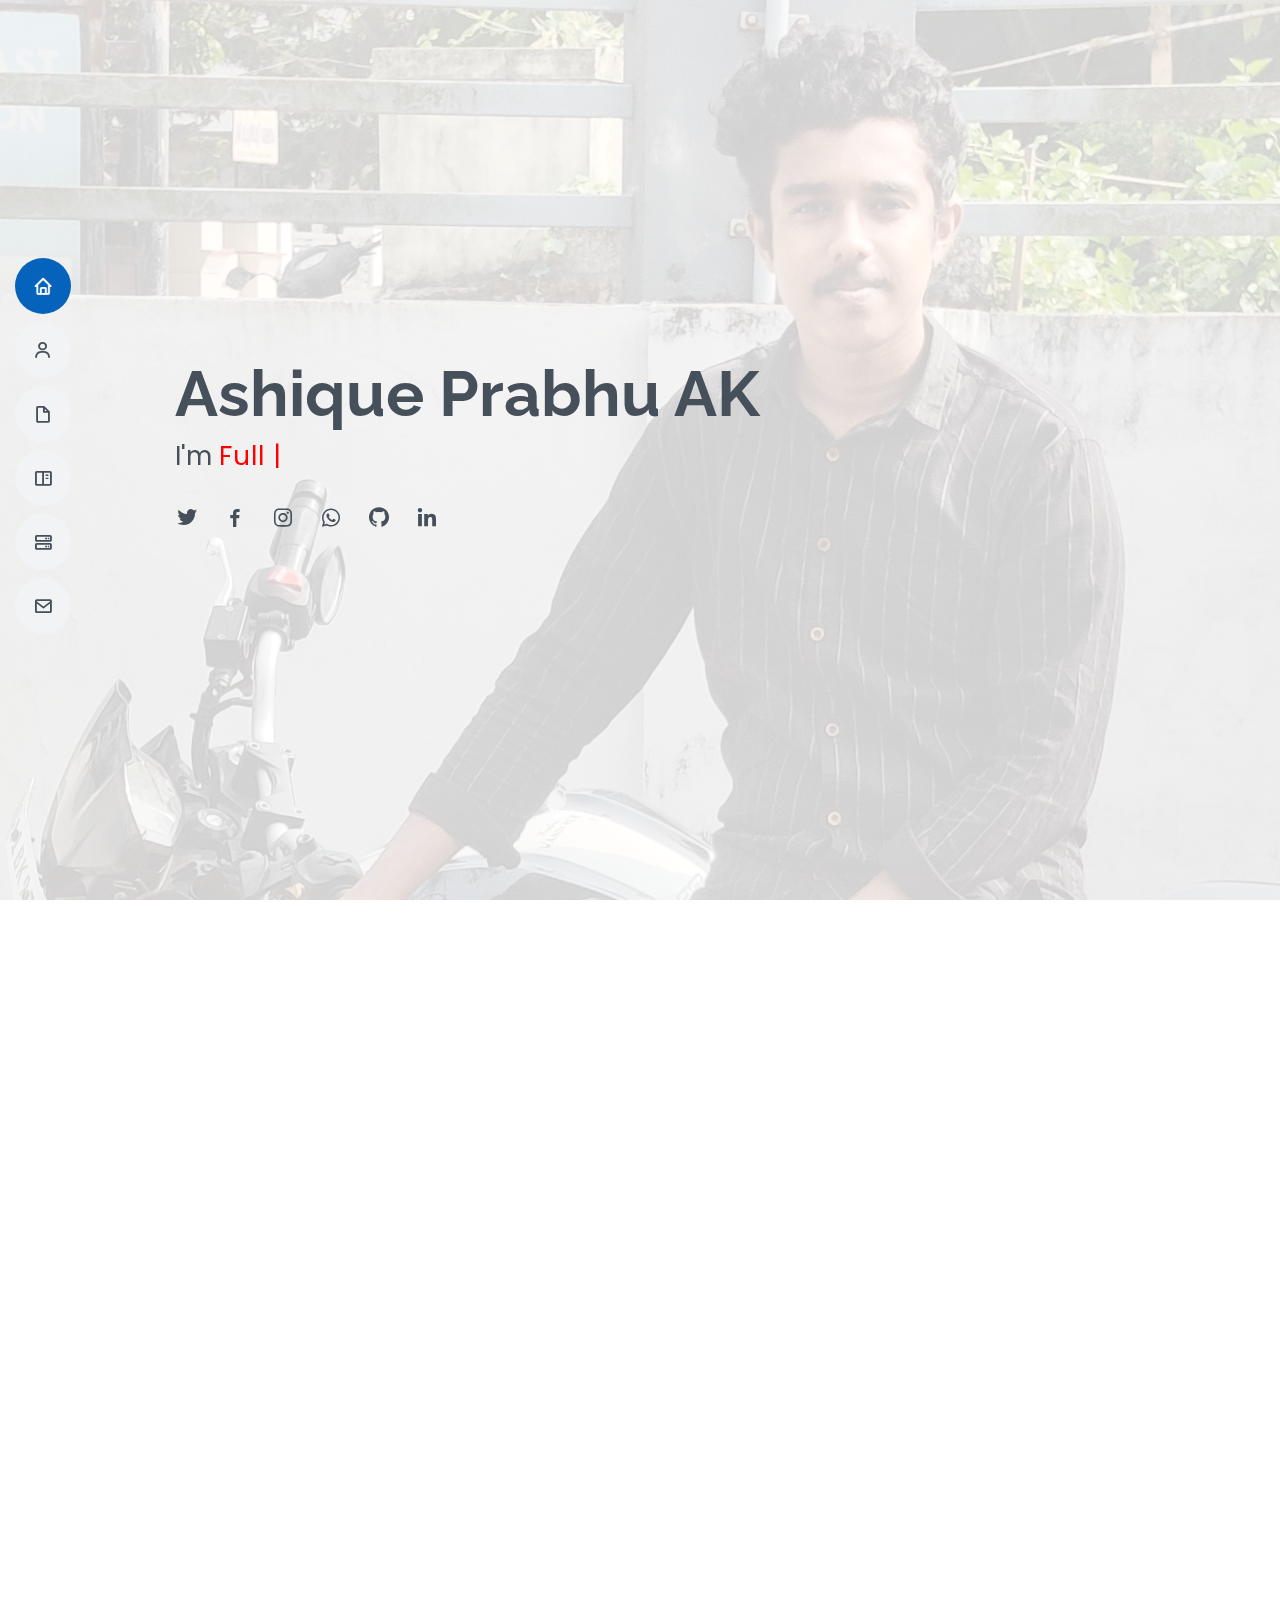
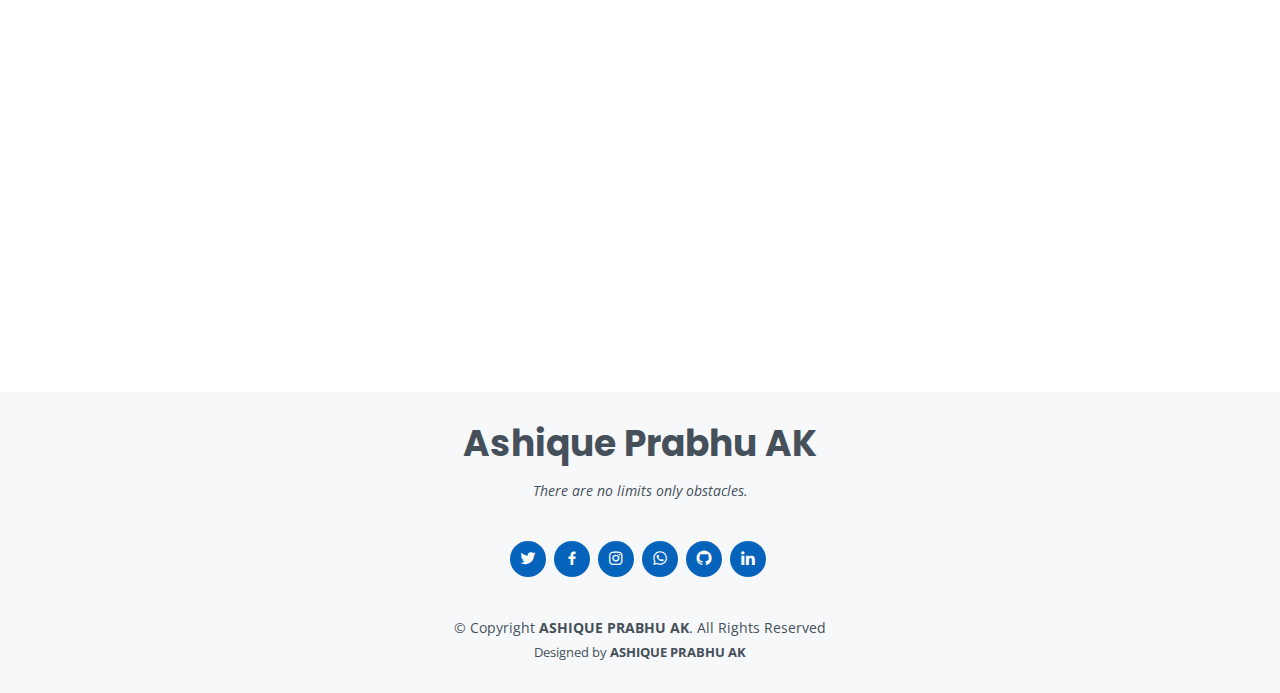
<file: index.html>
<!DOCTYPE html>
<html lang="en">

<head>
    <meta charset="utf-8">
    <meta content="width=device-width, initial-scale=1.0" name="viewport">

    <title>Ashique Prabhu Ak</title>
    <meta content="" name="description">
    <meta content="" name="keywords">

    <!-- Favicons -->
    <link href="assets/img/favicon.png" rel="icon">


    <!-- Google Fonts -->
    <link href="https://fonts.googleapis.com/css?family=Open+Sans:300,300i,400,400i,600,600i,700,700i|Raleway:300,300i,400,400i,500,500i,600,600i,700,700i|Poppins:300,300i,400,400i,500,500i,600,600i,700,700i" rel="stylesheet">

    <!-- Vendor CSS Files -->
    <link href="assets/vendor/bootstrap/css/bootstrap.min.css" rel="stylesheet">
    <link href="assets/vendor/icofont/icofont.min.css" rel="stylesheet">
    <link href="assets/vendor/boxicons/css/boxicons.min.css" rel="stylesheet">
    <link href="assets/vendor/venobox/venobox.css" rel="stylesheet">
    <link href="assets/vendor/owl.carousel/assets/owl.carousel.min.css" rel="stylesheet">
    <link href="assets/vendor/aos/aos.css" rel="stylesheet">

    <!-- Template Main CSS File -->
    <link href="assets/css/style.css" rel="stylesheet">

    <!-- =======================================================
  * Template Name: MyResume - v2.2.1
  * Template URL: https://bootstrapmade.com/free-html-bootstrap-template-my-resume/
  * Author: BootstrapMade.com
  * License: https://bootstrapmade.com/license/
  ======================================================== -->
</head>

<body>

    <!-- ======= Mobile nav toggle button ======= -->
    <button type="button" class="mobile-nav-toggle d-xl-none"><i class="icofont-navigation-menu"></i></button>

    <!-- ======= Header ======= -->
    <header id="header" class="d-flex flex-column justify-content-center">

        <nav class="nav-menu">
            <ul>
                <li class="active"><a href="#hero"><i class="bx bx-home"></i> <span>Home</span></a></li>
                <li><a href="#about"><i class="bx bx-user"></i> <span>About</span></a></li>
                <li><a href="#resume"><i class="bx bx-file-blank"></i> <span>Resume</span></a></li>
                <li><a href="#portfolio"><i class="bx bx-book-content"></i> <span>Photographs</span></a></li>
                <li><a href="#services"><i class="bx bx-server"></i> <span>Key Skills</span></a></li>
                <li><a href="#contact"><i class="bx bx-envelope"></i> <span>Contact</span></a></li>
            </ul>
        </nav>
        <!-- .nav-menu -->

    </header>
    <!-- End Header -->

    <!-- ======= Hero Section ======= -->
    <section id="hero" class="d-flex flex-column justify-content-center">
        <div class="container" data-aos="zoom-in" data-aos-delay="100">
            <h1>Ashique Prabhu AK</h1>
            <p>I'm <span class="typed" data-typed-items="Full Stack Developer, Web Designer , Gamer, Photographer"></span></p>
            <div class="social-links">
                <a href="https://twitter.com/ashiq_____" class="twitter"><i class="bx bxl-twitter"></i></a>
                <a href="https://www.facebook.com/ashique.prabhu" class="facebook"><i class="bx bxl-facebook"></i></a>
                <a href="https://www.instagram.com/mr_aashiq___/" class="instagram"><i class="bx bxl-instagram"></i></a>
                <a href="https://wa.me/+918078735133" class="whatsapp"><i class="bx bxl-whatsapp"></i></a>
                <a href="https://github.com/Ashique-prabhu" class="github"><i class="bx bxl-github"></i></a>
                <a href="https://in.linkedin.com/in/ashique-prabhu-a-k-2a4a0a156" class="linkedin"><i class="bx bxl-linkedin"></i></a>
            </div>
        </div>
    </section>
    <!-- End Hero -->

    <main id="main">

        <!-- ======= About Section ======= -->
        <section id="about" class="about">
            <div class="container" data-aos="fade-up">

                <div class="section-title">
                    <h2>ABOUT</h2>
                    <p>Hi I am a B E Computer Science and Engineering Student ,Currently on my Final year .I am technically skilled and focused, i am looking for a job where i can express my excellence.</p>
                </div>

                <div class="row">
                    <div class="col-lg-4">
                        <img src="assets/img/dp.jpeg" class="img-fluid" alt="">
                    </div>
                    <div class="col-lg-8 pt-4 pt-lg-0 content">
                        <h3>Web Designer &amp; Full Stack Web Developer.</h3>
                        <p class="font-italic">
                            Iam skillful in participating in the design and creation of scalable software. Writing clean, functional code on the front- and back-end. Testing and fixing bugs or other coding issues.
                        </p>
                        <div class="row">
                            <div class="col-lg-6">
                                <ul>
                                    <li><i class="icofont-rounded-right"></i> <strong>Date of Birth:</strong> 26 August 1999</li>
                                    <li><i class="icofont-rounded-right"></i> <strong>Degree:</strong> Bachelor of Engineering</li>
                                    <li><i class="icofont-rounded-right"></i> <strong>Phone:</strong> +91 8078735133</li>
                                    <li><i class="icofont-rounded-right"></i> <strong>City:</strong> Calicut , Kerala</li>
                                </ul>
                            </div>
                            <div class="col-lg-6">
                                <ul>
                                    <li><i class="icofont-rounded-right"></i> <strong>Age:</strong> 21</li>
                                    <li><i class="icofont-rounded-right"></i> <strong>Branch:</strong> CSE</li>
                                    <li><i class="icofont-rounded-right"></i> <strong>Email:</strong> ashiqueprabhu@gmail.com</li>
                                    <li><i class="icofont-rounded-right"></i> <strong>Freelance:</strong> Available</li>
                                </ul>
                            </div>
                        </div>
                        <p>
                            Innovative optimized solution seeker. Excited to be at the deployment phase of my new career as a web developer. I am ambitious, adventurous, assiduous, animated and an alliteration advocate.
                        </p>
                    </div>
                </div>

            </div>
        </section>
        <!-- End About Section -->

        <!-- ======= Facts Section ======= -->
        <section id="facts" class="facts">
            <div class="container" data-aos="fade-up">

                <div class="section-title">
                    <h2>EXPERIENCE</h2>
                    <p>As a fresher these are my vast experiences in the IT field.</p>
                </div>

                <div class="row">

                    <div class="col-lg-3 col-md-6">
                        <div class="count-box">
                            <i class="icofont-simple-smile"></i>
                            <span data-toggle="counter-up">8</span>
                            <p>Languages Known</p>
                        </div>
                    </div>

                    <div class="col-lg-3 col-md-6 mt-5 mt-md-0">
                        <div class="count-box">
                            <i class="icofont-document-folder"></i>
                            <span data-toggle="counter-up">1</span>
                            <p>Projects</p>
                        </div>
                    </div>

                    <div class="col-lg-3 col-md-6 mt-5 mt-lg-0">
                        <div class="count-box">
                            <i class="icofont-live-support"></i>
                            <span data-toggle="counter-up">2</span>
                            <p>Internships</p>
                        </div>
                    </div>

                    <div class="col-lg-3 col-md-6 mt-5 mt-lg-0">
                        <div class="count-box">
                            <i class="icofont-users-alt-5"></i>
                            <span data-toggle="counter-up">5</span>
                            <p>Courses Completed</p>
                        </div>
                    </div>

                </div>

            </div>
        </section>
        <!-- End Facts Section -->

        <!-- ======= Skills Section ======= -->
        <section id="skills" class="skills section-bg">
            <div class="container" data-aos="fade-up">

                <div class="section-title">
                    <h2>Skills</h2>
                    <p>Good knowledge in web development with strong front end skills in HTML, JavaScript, bootstrap, jquery, CSS and also knowledge in MS office.</p>
                    <p>Good communication and time management skills with the ability to deliver good quality work in good time.</p>
                    <p>Quick learner and ability to work in a highly collaborative and open communicative environment.</p>
                </div>
                <div class="row skills-content">

                    <div class="col-lg-6">

                        <div class="progress">
                            <span class="skill">HTML <i class="val">100%</i></span>
                            <div class="progress-bar-wrap">
                                <div class="progress-bar" role="progressbar" aria-valuenow="100" aria-valuemin="0" aria-valuemax="100"></div>
                            </div>
                        </div>

                        <div class="progress">
                            <span class="skill">CSS <i class="val">90%</i></span>
                            <div class="progress-bar-wrap">
                                <div class="progress-bar" role="progressbar" aria-valuenow="90" aria-valuemin="0" aria-valuemax="100"></div>
                            </div>
                        </div>


                        <div class="progress">
                            <span class="skill">JavaScript <i class="val">75%</i></span>
                            <div class="progress-bar-wrap">
                                <div class="progress-bar" role="progressbar" aria-valuenow="75" aria-valuemin="0" aria-valuemax="100"></div>
                            </div>
                        </div>

                        <div class="progress">
                            <span class="skill">SQL<i class="val">60%</i></span>
                            <div class="progress-bar-wrap">
                                <div class="progress-bar" role="progressbar" aria-valuenow="75" aria-valuemin="0" aria-valuemax="100"></div>
                            </div>
                        </div>

                    </div>

                    <div class="col-lg-6">

                        <div class="progress">
                            <span class="skill">Python Bootstrap <i class="val">80%</i></span>
                            <div class="progress-bar-wrap">
                                <div class="progress-bar" role="progressbar" aria-valuenow="80" aria-valuemin="0" aria-valuemax="100"></div>
                            </div>
                        </div>

                        <div class="progress">
                            <span class="skill">C++ <i class="val">90%</i></span>
                            <div class="progress-bar-wrap">
                                <div class="progress-bar" role="progressbar" aria-valuenow="90" aria-valuemin="0" aria-valuemax="100"></div>
                            </div>
                        </div>

                        <div class="progress">
                            <span class="skill">Java <i class="val">55%</i></span>
                            <div class="progress-bar-wrap">
                                <div class="progress-bar" role="progressbar" aria-valuenow="55" aria-valuemin="0" aria-valuemax="100"></div>
                            </div>
                        </div>

                        <div class="progress">
                            <span class="skill">C <i class="val">70%</i></span>
                            <div class="progress-bar-wrap">
                                <div class="progress-bar" role="progressbar" aria-valuenow="70" aria-valuemin="0" aria-valuemax="100"></div>
                            </div>
                        </div>

                    </div>

                </div>

            </div>
        </section>
        <!-- End Skills Section -->

        <!-- ======= Resume Section ======= -->
        <section id="resume" class="resume">
            <div class="container" data-aos="fade-up">

                <div class="section-title">
                    <h2>Resume</h2>
                    <p>Graduate of computer Science and Engineering with knowledge across the full stack of software development. I have built a project by myself and i'm looking for a role where i can grow and learn from my working environment.</p>
                </div>

                <div class="row">
                    <div class="col-lg-6">
                        <h3 class="resume-title">Sumary</h3>
                        <div class="resume-item pb-0">
                            <h4>Ashique Prabhu AK</h4>
                            <p><em>Innovative and deadline-driven Full stack developer with good knowledge in designing and developing user-centered digital/print marketing material from initial concept to final, polished deliverable.</em></p>
                            <ul>
                                <li>Calicut, Kerala, India</li>
                                <li>(+91) 8078735133</li>
                                <li>ashiqueprabhu@gmail.com</li>
                            </ul>
                        </div>

                        <h3 class="resume-title">Under Graduate</h3>
                        <div class="resume-item">
                            <h4>BE Computer science and Engineering </h4>
                            <h5>2017 - 2021</h5>
                            <p><em>RVS college of engineering and technology, coimbatore  </em></p>
                            <ul>
                                <li>CGPA : 7.5</li>
                            </ul>
                        </div>

                    </div>
                    <div class="col-lg-6">
                        <h3 class="resume-title">School education</h3>
                        <div class="resume-item">
                            <h4>Higher secondary school</h4>
                            <h5>2015 - 2017</h5><br><br>
                            <p><em>Rahmania HSS, Calicut, Kerala </em></p><br>
                            <ul>
                                <li>Core subject : Computer Science</li>
                                <li>Marks secured : 90% </li>
                            </ul>
                        </div>
                        <div class="resume-item">
                            <h4>High school</h4>
                            <h5>2015</h5>
                            <p><em>Govt: Ganapath boys HS, Calicut, Kerala</em></p>
                            <ul>
                                <li>SSLC</li>
                                <li>Marks secured : 100%</li>
                            </ul>
                        </div>
                    </div>
                </div>

            </div>
        </section>
        <!-- End Resume Section -->

        <!-- ======= Portfolio Section ======= -->
        <section id="portfolio" class="portfolio section-bg">
            <div class="container" data-aos="fade-up">

                <div class="section-title">
                    <h2>Photographs</h2>
                    <p>Photography is a way of feeling, of touching, of loving. What you have caught on film is captured forever... It remembers little things, long after you have forgotten everything. These are some photographs i captured.</p>
                </div>

                <div class="row">
                    <div class="col-lg-12 d-flex justify-content-center" data-aos="fade-up" data-aos-delay="100">
                        <ul id="portfolio-flters">
                            <li data-filter="*" class="filter-active">All</li>
                            <li data-filter=".filter-app">Goa</li>
                            <li data-filter=".filter-card">Himachal</li>
                            <li data-filter=".filter-web">Karnataka</li>
                        </ul>
                    </div>
                </div>

                <div class="row portfolio-container" data-aos="fade-up" data-aos-delay="200">

                    <div class="col-lg-4 col-md-6 portfolio-item filter-app">
                        <div class="portfolio-wrap">
                            <img src="assets/img/portfolio/portfolio-1.jpg" class="img-fluid" alt="">
                            <div class="portfolio-info">
                                <h4>Goa 1</h4>
                                <p>Goa</p>
                                <div class="portfolio-links">
                                    <a href="assets/img/portfolio/portfolio-1.jpg" data-gall="portfolioGallery" class="venobox" title="Baga Beach"><i class="bx bx-plus"></i></a>
                                    <a href="baga-beach.html" data-gall="portfolioDetailsGallery" data-vbtype="iframe" class="venobox" title="Portfolio Details"><i class="bx bx-link"></i></a>
                                </div>
                            </div>
                        </div>
                    </div>

                    <div class="col-lg-4 col-md-6 portfolio-item filter-web">
                        <div class="portfolio-wrap">
                            <img src="assets/img/portfolio/portfolio-2.jpg" class="img-fluid" alt="">
                            <div class="portfolio-info">
                                <h4>Karnataka 1</h4>
                                <p>Karnataka</p>
                                <div class="portfolio-links">
                                    <a href="assets/img/portfolio/portfolio-2.jpg" data-gall="portfolioGallery" class="venobox" title="Nandi Hills"><i class="bx bx-plus"></i></a>
                                    <a href="nandi.html" data-gall="portfolioDetailsGallery" data-vbtype="iframe" class="venobox" title="Portfolio Details"><i class="bx bx-link"></i></a>
                                </div>
                            </div>
                        </div>
                    </div>

                    <div class="col-lg-4 col-md-6 portfolio-item filter-app">
                        <div class="portfolio-wrap">
                            <img src="assets/img/portfolio/portfolio-3.jpg" class="img-fluid" alt="">
                            <div class="portfolio-info">
                                <h4>Goa 2</h4>
                                <p>Goa</p>
                                <div class="portfolio-links">
                                    <a href="assets/img/portfolio/portfolio-3.jpg" data-gall="portfolioGallery" class="venobox" title="Calangute"><i class="bx bx-plus"></i></a>
                                    <a href="kalagunte.html" data-gall="portfolioDetailsGallery" data-vbtype="iframe" class="venobox" title="Portfolio Details"><i class="bx bx-link"></i></a>
                                </div>
                            </div>
                        </div>
                    </div>

                    <div class="col-lg-4 col-md-6 portfolio-item filter-card">
                        <div class="portfolio-wrap">
                            <img src="assets/img/portfolio/portfolio-4.jpg" class="img-fluid" alt="">
                            <div class="portfolio-info">
                                <h4>Himachal 2</h4>
                                <p>Himachal</p>
                                <div class="portfolio-links">
                                    <a href="assets/img/portfolio/portfolio-4.jpg" data-gall="portfolioGallery" class="venobox" title="Manali"><i class="bx bx-plus"></i></a>
                                    <a href="manali.html" data-gall="portfolioDetailsGallery" data-vbtype="iframe" class="venobox" title="Portfolio Details"><i class="bx bx-link"></i></a>
                                </div>
                            </div>
                        </div>
                    </div>

                    <div class="col-lg-4 col-md-6 portfolio-item filter-web">
                        <div class="portfolio-wrap">
                            <img src="assets/img/portfolio/portfolio-5.jpg" class="img-fluid" alt="">
                            <div class="portfolio-info">
                                <h4>Karnataka 2</h4>
                                <p>Karnataka</p>
                                <div class="portfolio-links">
                                    <a href="assets/img/portfolio/portfolio-5.jpg" data-gall="portfolioGallery" class="venobox" title="Lalbagh"><i class="bx bx-plus"></i></a>
                                    <a href="lalbagh.html" data-gall="portfolioDetailsGallery" data-vbtype="iframe" class="venobox" title="Portfolio Details"><i class="bx bx-link"></i></a>
                                </div>
                            </div>
                        </div>
                    </div>

                    <div class="col-lg-4 col-md-6 portfolio-item filter-app">
                        <div class="portfolio-wrap">
                            <img src="assets/img/portfolio/portfolio-6.jpg" class="img-fluid" alt="">
                            <div class="portfolio-info">
                                <h4>Goa 3</h4>
                                <p>Goa</p>
                                <div class="portfolio-links">
                                    <a href="assets/img/portfolio/portfolio-6.jpg" data-gall="portfolioGallery" class="venobox" title="Dudhsagar"><i class="bx bx-plus"></i></a>
                                    <a href="dudhsagar.html" data-gall="portfolioDetailsGallery" data-vbtype="iframe" class="venobox" title="Portfolio Details"><i class="bx bx-link"></i></a>
                                </div>
                            </div>
                        </div>
                    </div>

                    <div class="col-lg-4 col-md-6 portfolio-item filter-card">
                        <div class="portfolio-wrap">
                            <img src="assets/img/portfolio/portfolio-7.jpg" class="img-fluid" alt="">
                            <div class="portfolio-info">
                                <h4>Himachal 1</h4>
                                <p>Himachal</p>
                                <div class="portfolio-links">
                                    <a href="assets/img/portfolio/portfolio-7.jpg" data-gall="portfolioGallery" class="venobox" title="Dalhousie"><i class="bx bx-plus"></i></a>
                                    <a href="dalhousie.html" data-gall="portfolioDetailsGallery" data-vbtype="iframe" class="venobox" title="Portfolio Details"><i class="bx bx-link"></i></a>
                                </div>
                            </div>
                        </div>
                    </div>

                    <div class="col-lg-4 col-md-6 portfolio-item filter-card">
                        <div class="portfolio-wrap">
                            <img src="assets/img/portfolio/portfolio-8.jpg" class="img-fluid" alt="">
                            <div class="portfolio-info">
                                <h4>Himachal 3</h4>
                                <p>Himachal</p>
                                <div class="portfolio-links">
                                    <a href="assets/img/portfolio/portfolio-8.jpg" data-gall="portfolioGallery" class="venobox" title="Shimla"><i class="bx bx-plus"></i></a>
                                    <a href="shimla.html" data-gall="portfolioDetailsGallery" data-vbtype="iframe" class="venobox" title="Portfolio Details"><i class="bx bx-link"></i></a>
                                </div>
                            </div>
                        </div>
                    </div>

                    <div class="col-lg-4 col-md-6 portfolio-item filter-web">
                        <div class="portfolio-wrap">
                            <img src="assets/img/portfolio/portfolio-9.jpg" class="img-fluid" alt="">
                            <div class="portfolio-info">
                                <h4>Karnataka 3</h4>
                                <p>Karnataka</p>
                                <div class="portfolio-links">
                                    <a href="assets/img/portfolio/portfolio-9.jpg" data-gall="portfolioGallery" class="venobox" title="Cubbon Park"><i class="bx bx-plus"></i></a>
                                    <a href="cubbon.html" data-gall="portfolioDetailsGallery" data-vbtype="iframe" class="venobox" title="Portfolio Details"><i class="bx bx-link"></i></a>
                                </div>
                            </div>
                        </div>
                    </div>

                </div>

            </div>
        </section>
        <!-- End Portfolio Section -->

        <!-- ======= Services Section ======= -->
        <section id="services" class="services">
            <div class="container" data-aos="fade-up">

                <div class="section-title">
                    <h2>Key Skills</h2>
                    <p>Key skills are employability skills that you need for the world to work and they are pretty important for life as well.<br> Once you have got them, you can use them in different situations.<br> The following are my key skills.
                    </p>
                </div>

                <div class="row">

                    <div class="col-lg-4 col-md-6 d-flex align-items-stretch" data-aos="zoom-in" data-aos-delay="100">
                        <div class="icon-box iconbox-blue">
                            <div class="icon">
                                <svg width="100" height="100" viewBox="0 0 600 600" xmlns="http://www.w3.org/2000/svg">
                  <path stroke="none" stroke-width="0" fill="#f5f5f5" d="M300,521.0016835830174C376.1290562159157,517.8887921683347,466.0731472004068,529.7835943286574,510.70327084640275,468.03025145048787C554.3714126377745,407.6079735673963,508.03601936045806,328.9844924480964,491.2728898941984,256.3432110539036C474.5976632858925,184.082847569629,479.9380746630129,96.60480741107993,416.23090153303,58.64404602377083C348.86323505073057,18.502131276798302,261.93793281208167,40.57373210992963,193.5410806939664,78.93577620505333C130.42746243093433,114.334589627462,98.30271207620316,179.96522072025542,76.75703585869454,249.04625023123273C51.97151888228291,328.5150500222984,13.704378332031375,421.85034740162234,66.52175969318436,486.19268352777647C119.04800174914682,550.1803526380478,217.28368757567262,524.383925680826,300,521.0016835830174"></path>
                </svg>
                                <i class="bx bxl-dribbble"></i>
                            </div>
                            <h4><a href="">Mathematical Aptitude</a></h4>
                            <p>Ability to perform Mathematical tasks and to effectively solve given Mathematical problems</p>
                        </div>
                    </div>

                    <div class="col-lg-4 col-md-6 d-flex align-items-stretch mt-4 mt-md-0" data-aos="zoom-in" data-aos-delay="200">
                        <div class="icon-box iconbox-orange ">
                            <div class="icon">
                                <svg width="100" height="100" viewBox="0 0 600 600" xmlns="http://www.w3.org/2000/svg">
                  <path stroke="none" stroke-width="0" fill="#f5f5f5" d="M300,582.0697525312426C382.5290701553225,586.8405444964366,449.9789794690241,525.3245884688669,502.5850820975895,461.55621195738473C556.606425686781,396.0723002908107,615.8543463187945,314.28637112970534,586.6730223649479,234.56875336149918C558.9533121215079,158.8439757836574,454.9685369536778,164.00468322053177,381.49747125262974,130.76875717737553C312.15926192815925,99.40240125094834,248.97055460311594,18.661163978235184,179.8680185752513,50.54337015887873C110.5421016452524,82.52863877960104,119.82277516462835,180.83849132639028,109.12597500060166,256.43424936330496C100.08760227029461,320.3096726198365,92.17705696193138,384.0621239912766,124.79988738764834,439.7174275375508C164.83382741302287,508.01625554203684,220.96474134820875,577.5009287672846,300,582.0697525312426"></path>
                </svg>
                                <i class="bx bx-file"></i>
                            </div>
                            <h4><a href="">Problem Solving</a></h4>
                            <p>Problem solving skills enables us to exert control over our environment</p>
                        </div>
                    </div>

                    <div class="col-lg-4 col-md-6 d-flex align-items-stretch mt-4 mt-lg-0" data-aos="zoom-in" data-aos-delay="300">
                        <div class="icon-box iconbox-pink">
                            <div class="icon">
                                <svg width="100" height="100" viewBox="0 0 600 600" xmlns="http://www.w3.org/2000/svg">
                  <path stroke="none" stroke-width="0" fill="#f5f5f5" d="M300,541.5067337569781C382.14930387511276,545.0595476570109,479.8736841581634,548.3450877840088,526.4010558755058,480.5488172755941C571.5218469581645,414.80211281144784,517.5187510058486,332.0715597781072,496.52539010469104,255.14436215662573C477.37192572678356,184.95920475031193,473.57363656557914,105.61284051026155,413.0603344069578,65.22779650032875C343.27470386102294,18.654635553484475,251.2091493199835,5.337323636656869,175.0934190732945,40.62881213300186C97.87086631185822,76.43348514350839,51.98124368387456,156.15599469081315,36.44837278890362,239.84606092416172C21.716077023791087,319.22268207091537,43.775223500013084,401.1760424656574,96.891909868211,461.97329694683043C147.22146801428983,519.5804099606455,223.5754009179313,538.201503339737,300,541.5067337569781"></path>
                </svg>
                                <i class="bx bx-tachometer"></i>
                            </div>
                            <h4><a href="">Time Management</a></h4>
                            <p>Ability to use time productively and effectively</p>
                        </div>
                    </div>

                    <div class="col-lg-4 col-md-6 d-flex align-items-stretch mt-4" data-aos="zoom-in" data-aos-delay="100">
                        <div class="icon-box iconbox-yellow">
                            <div class="icon">
                                <svg width="100" height="100" viewBox="0 0 600 600" xmlns="http://www.w3.org/2000/svg">
                  <path stroke="none" stroke-width="0" fill="#f5f5f5" d="M300,503.46388370962813C374.79870501325706,506.71871716319447,464.8034551963731,527.1746412648533,510.4981551193396,467.86667711651364C555.9287308511215,408.9015244558933,512.6030010748507,327.5744911775523,490.211057578863,256.5855673507754C471.097692560561,195.9906835881958,447.69079081568157,138.11976852964426,395.19560036434837,102.3242989838813C329.3053358748298,57.3949838291264,248.02791733380457,8.279543830951368,175.87071277845988,42.242879143198664C103.41431057327972,76.34704239035025,93.79494320519305,170.9812938413882,81.28167332365135,250.07896920659033C70.17666984294237,320.27484674793965,64.84698225790005,396.69656628748305,111.28512138212992,450.4950937839243C156.20124167950087,502.5303643271138,231.32542653798444,500.4755392045468,300,503.46388370962813"></path>
                </svg>
                                <i class="bx bx-layer"></i>
                            </div>
                            <h4><a href="">Self Development</a></h4>
                            <p>Self-development skills to keep up to date with fast changing trends</p>
                        </div>
                    </div>

                    <div class="col-lg-4 col-md-6 d-flex align-items-stretch mt-4" data-aos="zoom-in" data-aos-delay="200">
                        <div class="icon-box iconbox-red">
                            <div class="icon">
                                <svg width="100" height="100" viewBox="0 0 600 600" xmlns="http://www.w3.org/2000/svg">
                  <path stroke="none" stroke-width="0" fill="#f5f5f5" d="M300,532.3542879108572C369.38199826031484,532.3153073249985,429.10787420159085,491.63046689027357,474.5244479745417,439.17860296908856C522.8885846962883,383.3225815378663,569.1668002868075,314.3205725914397,550.7432151929288,242.7694973846089C532.6665558377875,172.5657663291529,456.2379748765914,142.6223662098291,390.3689995646985,112.34683881706744C326.66090330228417,83.06452184765237,258.84405631176094,53.51806209861945,193.32584062364296,78.48882559362697C121.61183558270385,105.82097193414197,62.805066853699245,167.19869350419734,48.57481801355237,242.6138429142374C34.843463184063346,315.3850353017275,76.69343916112496,383.4422959591041,125.22947124332185,439.3748458443577C170.7312796277747,491.8107796887764,230.57421082200815,532.3932930995766,300,532.3542879108572"></path>
                </svg>
                                <i class="bx bx-slideshow"></i>
                            </div>
                            <h4><a href="">Team Work</a></h4>
                            <p>Thrives in a team environment and enjoys working closely with others</p>
                        </div>
                    </div>

                    <div class="col-lg-4 col-md-6 d-flex align-items-stretch mt-4" data-aos="zoom-in" data-aos-delay="300">
                        <div class="icon-box iconbox-teal">
                            <div class="icon">
                                <svg width="100" height="100" viewBox="0 0 600 600" xmlns="http://www.w3.org/2000/svg">
                  <path stroke="none" stroke-width="0" fill="#f5f5f5" d="M300,566.797414625762C385.7384707136149,576.1784315230908,478.7894351017131,552.8928747891023,531.9192734346935,484.94944893311C584.6109503024035,417.5663521118492,582.489472248146,322.67544863468447,553.9536738515405,242.03673114598146C529.1557734026468,171.96086150256528,465.24506316201064,127.66468636344209,395.9583748389544,100.7403814666027C334.2173773831606,76.7482773500951,269.4350130405921,84.62216499799875,207.1952322260088,107.2889140133804C132.92018162631612,134.33871894543012,41.79353780512637,160.00259165414826,22.644507872594943,236.69541883565114C3.319112789854554,314.0945973066697,72.72355303640163,379.243833228382,124.04198916343866,440.3218312028393C172.9286146004772,498.5055451809895,224.45579914871206,558.5317968840102,300,566.797414625762"></path>
                </svg>
                                <i class="bx bx-arch"></i>
                            </div>
                            <h4><a href="">Coding</a></h4>
                            <p>Ability to understand and execute code fastly </p>
                        </div>
                    </div>

                </div>

            </div>
        </section>
        <!-- End Services Section -->

        <!-- ======= Testimonials Section ======= -->
        <section id="testimonials" class="testimonials section-bg">
            <div class="container" data-aos="fade-up">

                <div class="section-title">
                    <h2>Testimonials</h2>
                </div>

                <div class="owl-carousel testimonials-carousel" data-aos="zoom-in" data-aos-delay="100">

                    <div class="testimonial-item">
                        <img src="assets/img/testimonials/testimonials-1.jpeg" class="testimonial-img" alt="">
                        <h3>Rikash Razik</h3>
                        <h4>Ceo &amp; Founder</h4>
                        <p>
                            <i class="bx bxs-quote-alt-left quote-icon-left"></i> It is not enough to do your best,you must know what to do and then do your best.
                            <i class="bx bxs-quote-alt-right quote-icon-right"></i>
                        </p>
                    </div>

                    <div class="testimonial-item">
                        <img src="assets/img/testimonials/testimonials-2.jpg" class="testimonial-img" alt="">
                        <h3>Sarang Koroth</h3>
                        <h4>Software Engineer</h4>
                        <p>
                            <i class="bx bxs-quote-alt-left quote-icon-left"></i>If you are working on something that you really care about, you don't have to be pushed.
                            <i class="bx bxs-quote-alt-right quote-icon-right"></i>
                        </p>
                    </div>

                    <div class="testimonial-item">
                        <img src="assets/img/testimonials/testimonials-3.jpg" class="testimonial-img" alt="">
                        <h3>Shine Vijayan</h3>
                        <h4>Full Stack Developer</h4>
                        <p>
                            <i class="bx bxs-quote-alt-left quote-icon-left"></i> Every one deserve a better place, but there's a change where you stand that's your better place.
                            <i class="bx bxs-quote-alt-right quote-icon-right"></i>
                        </p>
                    </div>

                    <div class="testimonial-item">
                        <img src="assets/img/testimonials/testimonials-4.jpg" class="testimonial-img" alt="">
                        <h3>Abhishek PC</h3>
                        <h4>Software Engineer - Developer</h4>
                        <p>
                            <i class="bx bxs-quote-alt-left quote-icon-left"></i> Be the smile, Not in someone else's life but yours.
                            <i class="bx bxs-quote-alt-right quote-icon-right"></i>
                        </p>
                    </div>



                </div>

            </div>
        </section>
        <!-- End Testimonials Section -->

        <!-- ======= Contact Section ======= -->
        <section id="contact" class="contact">
            <div class="container" data-aos="fade-up">

                <div class="section-title">
                    <h2>Contact</h2>
                </div>

                <div class="row mt-1">

                    <div class="col-lg-4">
                        <div class="info">
                            <div class="address">
                                <i class="icofont-google-map"></i>
                                <h4>Location:</h4>
                                <p>Mylampadi street, Calicut, Kerala</p>
                            </div>

                            <div class="email">
                                <i class="icofont-envelope"></i>
                                <h4>Email:</h4>
                                <p>ashiqueprabhu@gmail.com</p>
                            </div>

                            <div class="phone">
                                <i class="icofont-phone"></i>
                                <h4>Call:</h4>
                                <p>+91 8078735133</p>
                            </div>

                        </div>

                    </div>

                    <div class="col-lg-8 mt-5 mt-lg-0">

                        <form action="forms/contact.php" method="post" role="form" class="php-email-form">
                            <div class="form-row">
                                <div class="col-md-6 form-group">
                                    <input type="text" name="name" class="form-control" id="name" placeholder="Your Name" data-rule="minlen:4" data-msg="Please enter at least 4 chars" />
                                    <div class="validate"></div>
                                </div>
                                <div class="col-md-6 form-group">
                                    <input type="email" class="form-control" name="email" id="email" placeholder="Your Email" data-rule="email" data-msg="Please enter a valid email" />
                                    <div class="validate"></div>
                                </div>
                            </div>
                            <div class="form-group">
                                <input type="text" class="form-control" name="subject" id="subject" placeholder="Subject" data-rule="minlen:4" data-msg="Please enter at least 8 chars of subject" />
                                <div class="validate"></div>
                            </div>
                            <div class="form-group">
                                <textarea class="form-control" name="message" rows="5" data-rule="required" data-msg="Please write something for us" placeholder="Message"></textarea>
                                <div class="validate"></div>
                            </div>
                            <div class="mb-3">
                                <div class="loading">Loading</div>
                                <div class="error-message"></div>
                                <div class="sent-message">Your message has been sent. Thank you!</div>
                            </div>
                            <div class="text-center"><button type="submit">Send Message</button></div>
                        </form>

                    </div>

                </div>

            </div>
        </section>
        <!-- End Contact Section -->

    </main>
    <!-- End #main -->

    <!-- ======= Footer ======= -->
    <footer id="footer">
        <div class="container">
            <h3>Ashique Prabhu AK</h3>
            <p>There are no limits only obstacles.</p>
            <div class="social-links">
                <a href="https://twitter.com/ashiq_____" class="twitter"><i class="bx bxl-twitter"></i></a>
                <a href="https://www.facebook.com/ashique.prabhu" class="facebook"><i class="bx bxl-facebook"></i></a>
                <a href="https://www.instagram.com/mr_aashiq___/" class="instagram"><i class="bx bxl-instagram"></i></a>
                <a href="https://wa.me/+918078735133" class="whatsapp"><i class="bx bxl-whatsapp"></i></a>
                <a href="https://github.com/Ashique-prabhu" class="github"><i class="bx bxl-github"></i></a>
                <a href="https://in.linkedin.com/in/ashique-prabhu-a-k-2a4a0a156" class="linkedin"><i class="bx bxl-linkedin"></i></a>
            </div>
            <div class="copyright">
                &copy; Copyright <strong><span>ASHIQUE PRABHU AK</span></strong>. All Rights Reserved
            </div>
            <div class="credits">
                <!-- All the links in the footer should remain intact. -->
                <!-- You can delete the links only if you purchased the pro version. -->
                <!-- Licensing information: [license-url] -->
                <!-- Purchase the pro version with working PHP/AJAX contact form: https://bootstrapmade.com/free-html-bootstrap-template-my-resume/ -->
                Designed by <strong>ASHIQUE PRABHU AK</strong>
            </div>
        </div>
    </footer>
    <!-- End Footer -->

    <a href="#" class="back-to-top"><i class="bx bx-up-arrow-alt"></i></a>
    <div id="preloader"></div>

    <!-- Vendor JS Files -->
    <script src="assets/vendor/jquery/jquery.min.js"></script>
    <script src="assets/vendor/bootstrap/js/bootstrap.bundle.min.js"></script>
    <script src="assets/vendor/jquery.easing/jquery.easing.min.js"></script>
    <script src="assets/vendor/php-email-form/validate.js"></script>
    <script src="assets/vendor/waypoints/jquery.waypoints.min.js"></script>
    <script src="assets/vendor/counterup/counterup.min.js"></script>
    <script src="assets/vendor/isotope-layout/isotope.pkgd.min.js"></script>
    <script src="assets/vendor/venobox/venobox.min.js"></script>
    <script src="assets/vendor/owl.carousel/owl.carousel.min.js"></script>
    <script src="assets/vendor/typed.js/typed.min.js"></script>
    <script src="assets/vendor/aos/aos.js"></script>

    <!-- Template Main JS File -->
    <script src="assets/js/main.js"></script>

</body>

</html>
</file>
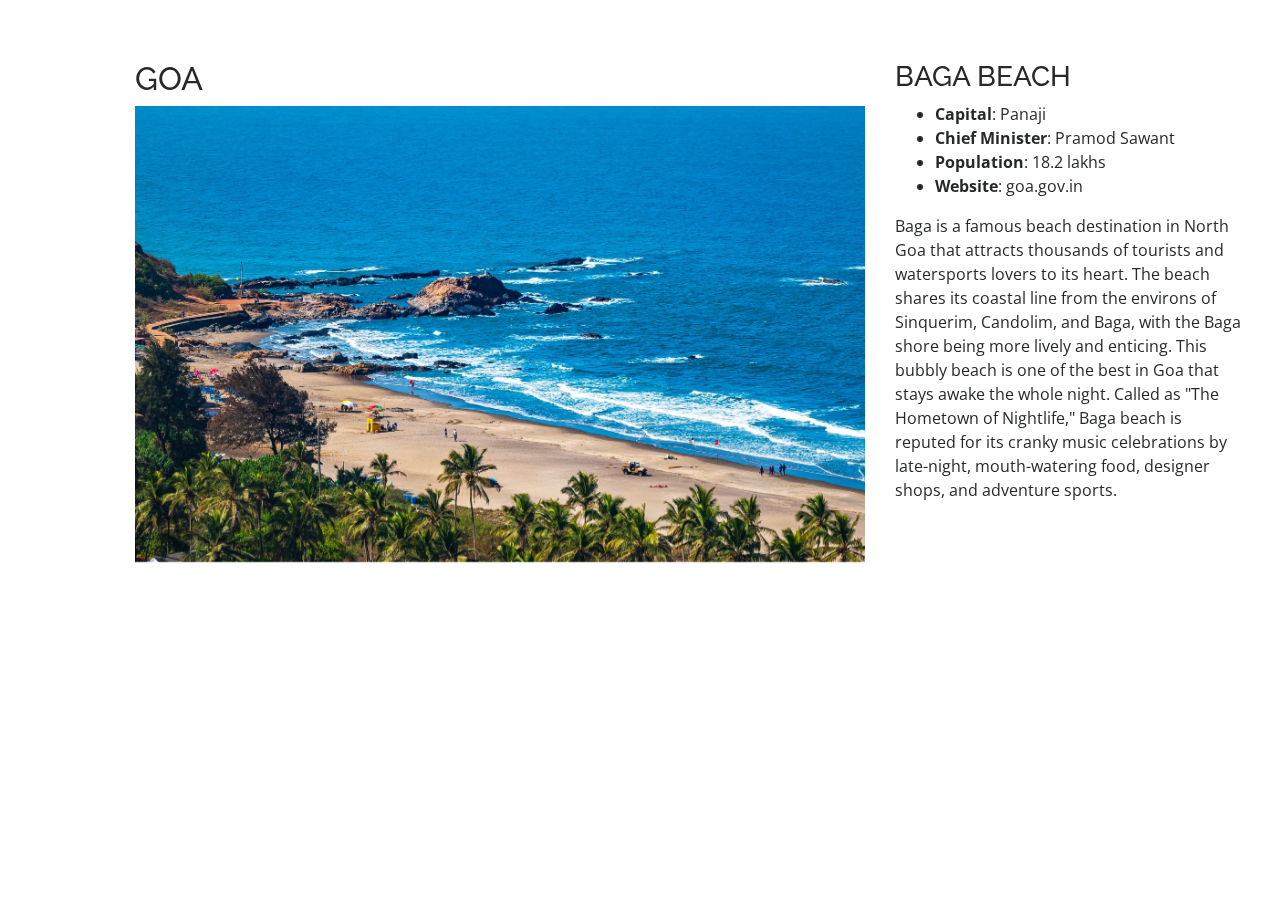
<file: baga-beach.html>
<!DOCTYPE html>
<html lang="en">

<head>
    <meta charset="utf-8">
    <meta content="width=device-width, initial-scale=1.0" name="viewport">

    <title>Portfolio Details - Personal Bootstrap Template</title>
    <meta content="" name="description">
    <meta content="" name="keywords">

    <!-- Favicons -->
    <link href="assets/img/favicon.png" rel="icon">

    <!-- Google Fonts -->
    <link href="https://fonts.googleapis.com/css?family=Open+Sans:300,300i,400,400i,600,600i,700,700i|Raleway:300,300i,400,400i,500,500i,600,600i,700,700i|Poppins:300,300i,400,400i,500,500i,600,600i,700,700i" rel="stylesheet">

    <!-- Vendor CSS Files -->
    <link href="assets/vendor/bootstrap/css/bootstrap.min.css" rel="stylesheet">
    <link href="assets/vendor/icofont/icofont.min.css" rel="stylesheet">
    <link href="assets/vendor/boxicons/css/boxicons.min.css" rel="stylesheet">
    <link href="assets/vendor/venobox/venobox.css" rel="stylesheet">
    <link href="assets/vendor/owl.carousel/assets/owl.carousel.min.css" rel="stylesheet">
    <link href="assets/vendor/aos/aos.css" rel="stylesheet">

    <!-- Template Main CSS File -->
    <link href="assets/css/style.css" rel="stylesheet">

    <!-- =======================================================
  * Template Name: MyResume - v2.2.1
  * Template URL: https://bootstrapmade.com/free-html-bootstrap-template-my-resume/
  * Author: BootstrapMade.com
  * License: https://bootstrapmade.com/license/
  ======================================================== -->
</head>

<body>

    <main id="main">

        <!-- ======= Portfolio Details ======= -->
        <section id="portfolio-details" class="baga-beach">
            <div class="container" data-aos="fade-up">

                <div class="row">

                    <div class="col-lg-8">
                        <h2 class="portfolio-title">GOA</h2>
                        <div class="owl-carousel portfolio-details-carousel">
                            <img src="assets/img/portfolio/portfolio-1.jpg" class="img-fluid" alt="">
                            <img src="assets/img/portfolio/portfolio-details-2.jpg" class="img-fluid" alt="">

                        </div>
                    </div>

                    <div class="col-lg-4 portfolio-info">
                        <h3>BAGA BEACH</h3>
                        <ul>
                            <li><strong>Capital</strong>: Panaji</li>
                            <li><strong>Chief Minister</strong>: Pramod Sawant</li>
                            <li><strong>Population</strong>: 18.2 lakhs</li>
                            <li><strong>Website</strong>: goa.gov.in</li>
                        </ul>

                        <p>
                            Baga is a famous beach destination in North Goa that attracts thousands of tourists and watersports lovers to its heart. The beach shares its coastal line from the environs of Sinquerim, Candolim, and Baga, with the Baga shore being more lively and enticing.
                            This bubbly beach is one of the best in Goa that stays awake the whole night. Called as "The Hometown of Nightlife," Baga beach is reputed for its cranky music celebrations by late-night, mouth-watering food, designer shops,
                            and adventure sports.
                        </p>
                    </div>

                </div>

            </div>
        </section>
        <!-- End Portfolio Details -->

    </main>
    <!-- End #main -->

    <a href="#" class="back-to-top"><i class="bx bx-up-arrow-alt"></i></a>
    <div id="preloader"></div>

    <!-- Vendor JS Files -->
    <script src="assets/vendor/jquery/jquery.min.js"></script>
    <script src="assets/vendor/bootstrap/js/bootstrap.bundle.min.js"></script>
    <script src="assets/vendor/jquery.easing/jquery.easing.min.js"></script>
    <script src="assets/vendor/php-email-form/validate.js"></script>
    <script src="assets/vendor/waypoints/jquery.waypoints.min.js"></script>
    <script src="assets/vendor/counterup/counterup.min.js"></script>
    <script src="assets/vendor/isotope-layout/isotope.pkgd.min.js"></script>
    <script src="assets/vendor/venobox/venobox.min.js"></script>
    <script src="assets/vendor/owl.carousel/owl.carousel.min.js"></script>
    <script src="assets/vendor/typed.js/typed.min.js"></script>
    <script src="assets/vendor/aos/aos.js"></script>

    <!-- Template Main JS File -->
    <script src="assets/js/main.js"></script>

</body>

</html>
</file>
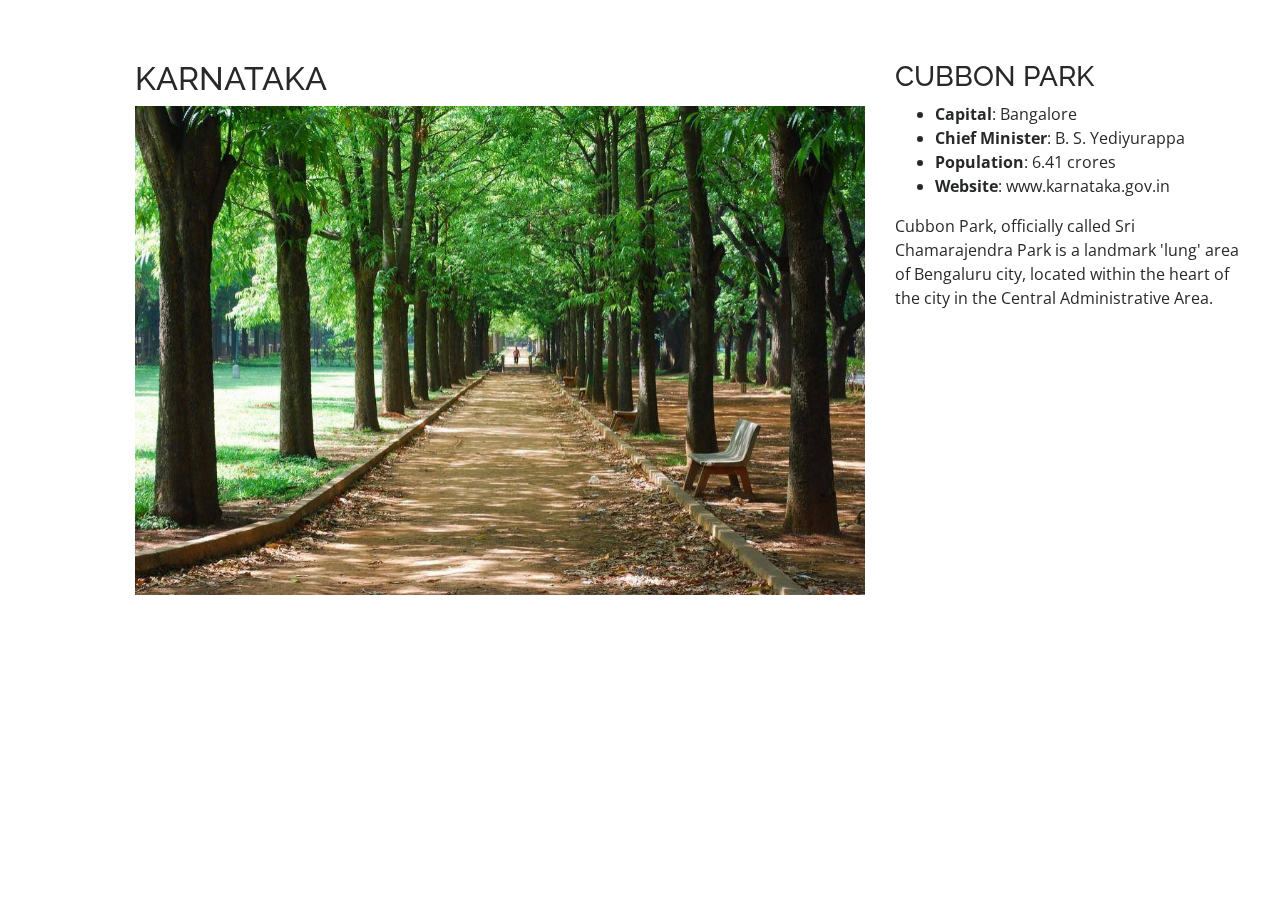
<file: cubbon.html>
<!DOCTYPE html>
<html lang="en">

<head>
    <meta charset="utf-8">
    <meta content="width=device-width, initial-scale=1.0" name="viewport">

    <title>Portfolio Details - Personal Bootstrap Template</title>
    <meta content="" name="description">
    <meta content="" name="keywords">

    <!-- Favicons -->
    <link href="assets/img/favicon.png" rel="icon">

    <!-- Google Fonts -->
    <link href="https://fonts.googleapis.com/css?family=Open+Sans:300,300i,400,400i,600,600i,700,700i|Raleway:300,300i,400,400i,500,500i,600,600i,700,700i|Poppins:300,300i,400,400i,500,500i,600,600i,700,700i" rel="stylesheet">

    <!-- Vendor CSS Files -->
    <link href="assets/vendor/bootstrap/css/bootstrap.min.css" rel="stylesheet">
    <link href="assets/vendor/icofont/icofont.min.css" rel="stylesheet">
    <link href="assets/vendor/boxicons/css/boxicons.min.css" rel="stylesheet">
    <link href="assets/vendor/venobox/venobox.css" rel="stylesheet">
    <link href="assets/vendor/owl.carousel/assets/owl.carousel.min.css" rel="stylesheet">
    <link href="assets/vendor/aos/aos.css" rel="stylesheet">

    <!-- Template Main CSS File -->
    <link href="assets/css/style.css" rel="stylesheet">

    <!-- =======================================================
  * Template Name: MyResume - v2.2.1
  * Template URL: https://bootstrapmade.com/free-html-bootstrap-template-my-resume/
  * Author: BootstrapMade.com
  * License: https://bootstrapmade.com/license/
  ======================================================== -->
</head>

<body>

    <main id="main">

        <!-- ======= Portfolio Details ======= -->
        <section id="portfolio-details" class="cubbon">
            <div class="container" data-aos="fade-up">

                <div class="row">

                    <div class="col-lg-8">
                        <h2 class="portfolio-title">KARNATAKA</h2>
                        <div class="owl-carousel portfolio-details-carousel">
                            <img src="assets/img/portfolio/portfolio-9.jpg" class="img-fluid" alt="">
                            <img src="assets/img/portfolio/portfolio-details-11.jpg" class="img-fluid" alt="">

                        </div>
                    </div>

                    <div class="col-lg-4 portfolio-info">
                        <h3>CUBBON PARK</h3>
                        <ul>
                            <li><strong>Capital</strong>: Bangalore</li>
                            <li><strong>Chief Minister</strong>: B. S. Yediyurappa</li>
                            <li><strong>Population</strong>: 6.41 crores</li>
                            <li><strong>Website</strong>: www.karnataka.gov.in </li>
                        </ul>

                        <p>
                            Cubbon Park, officially called Sri Chamarajendra Park is a landmark 'lung' area of Bengaluru city, located within the heart of the city in the Central Administrative Area.
                        </p>
                    </div>

                </div>

            </div>
        </section>
        <!-- End Portfolio Details -->

    </main>
    <!-- End #main -->

    <a href="#" class="back-to-top"><i class="bx bx-up-arrow-alt"></i></a>
    <div id="preloader"></div>

   <!-- Vendor JS Files -->
   <script src="assets/vendor/jquery/jquery.min.js"></script>
   <script src="assets/vendor/bootstrap/js/bootstrap.bundle.min.js"></script>
   <script src="assets/vendor/jquery.easing/jquery.easing.min.js"></script>
   <script src="assets/vendor/php-email-form/validate.js"></script>
   <script src="assets/vendor/waypoints/jquery.waypoints.min.js"></script>
   <script src="assets/vendor/counterup/counterup.min.js"></script>
   <script src="assets/vendor/isotope-layout/isotope.pkgd.min.js"></script>
   <script src="assets/vendor/venobox/venobox.min.js"></script>
   <script src="assets/vendor/owl.carousel/owl.carousel.min.js"></script>
   <script src="assets/vendor/typed.js/typed.min.js"></script>
   <script src="assets/vendor/aos/aos.js"></script>

   <!-- Template Main JS File -->
   <script src="assets/js/main.js"></script>

</body>

</html>
</file>
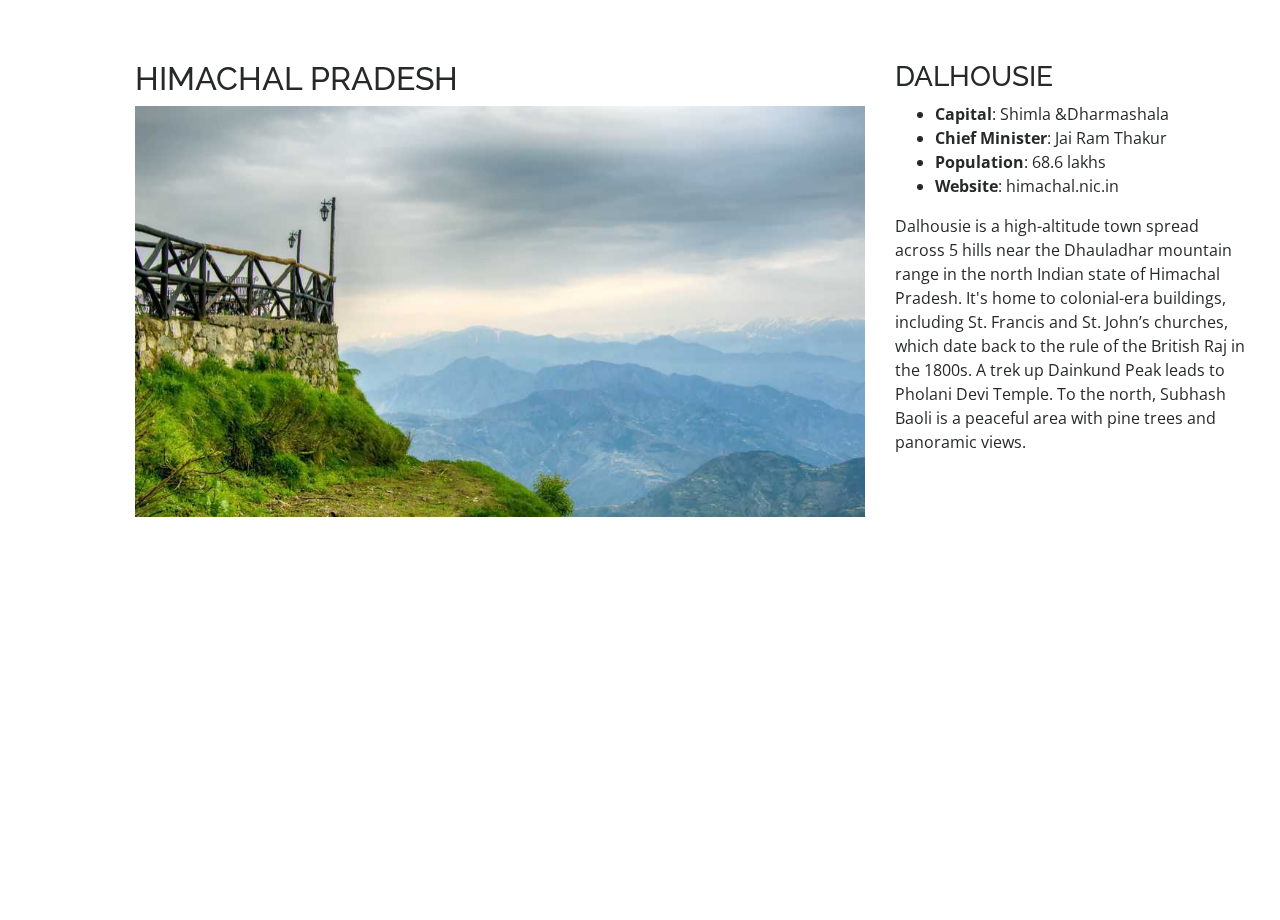
<file: dalhousie.html>
<!DOCTYPE html>
<html lang="en">

<head>
    <meta charset="utf-8">
    <meta content="width=device-width, initial-scale=1.0" name="viewport">

    <title>Portfolio Details - Personal Bootstrap Template</title>
    <meta content="" name="description">
    <meta content="" name="keywords">

    <!-- Favicons -->
    <link href="assets/img/favicon.png" rel="icon">

    <!-- Google Fonts -->
    <link href="https://fonts.googleapis.com/css?family=Open+Sans:300,300i,400,400i,600,600i,700,700i|Raleway:300,300i,400,400i,500,500i,600,600i,700,700i|Poppins:300,300i,400,400i,500,500i,600,600i,700,700i" rel="stylesheet">

    <!-- Vendor CSS Files -->
    <link href="assets/vendor/bootstrap/css/bootstrap.min.css" rel="stylesheet">
    <link href="assets/vendor/icofont/icofont.min.css" rel="stylesheet">
    <link href="assets/vendor/boxicons/css/boxicons.min.css" rel="stylesheet">
    <link href="assets/vendor/venobox/venobox.css" rel="stylesheet">
    <link href="assets/vendor/owl.carousel/assets/owl.carousel.min.css" rel="stylesheet">
    <link href="assets/vendor/aos/aos.css" rel="stylesheet">

    <!-- Template Main CSS File -->
    <link href="assets/css/style.css" rel="stylesheet">

    <!-- =======================================================
  * Template Name: MyResume - v2.2.1
  * Template URL: https://bootstrapmade.com/free-html-bootstrap-template-my-resume/
  * Author: BootstrapMade.com
  * License: https://bootstrapmade.com/license/
  ======================================================== -->
</head>

<body>

    <main id="main">

        <!-- ======= Portfolio Details ======= -->
        <section id="portfolio-details" class="dalhousie">
            <div class="container" data-aos="fade-up">

                <div class="row">

                    <div class="col-lg-8">
                        <h2 class="portfolio-title">HIMACHAL PRADESH</h2>
                        <div class="owl-carousel portfolio-details-carousel">
                            <img src="assets/img/portfolio/portfolio-details-22.jpg" class="img-fluid" alt="">

                            <img src="assets/img/portfolio/portfolio-7.jpg" class="img-fluid" alt="">
                        </div>
                    </div>

                    <div class="col-lg-4 portfolio-info">
                        <h3>DALHOUSIE</h3>
                        <ul>
                            <li><strong>Capital</strong>: Shimla &amp;Dharmashala</li>
                            <li><strong>Chief Minister</strong>: Jai Ram Thakur</li>
                            <li><strong>Population</strong>: 68.6 lakhs</li>
                            <li><strong>Website</strong>: himachal.nic.in</li>
                        </ul>

                        <p>
                            Dalhousie is a high-altitude town spread across 5 hills near the Dhauladhar mountain range in the north Indian state of Himachal Pradesh. It's home to colonial-era buildings, including St. Francis and St. John’s churches, which date back to the rule of
                            the British Raj in the 1800s. A trek up Dainkund Peak leads to Pholani Devi Temple. To the north, Subhash Baoli is a peaceful area with pine trees and panoramic views.
                        </p>
                    </div>

                </div>

            </div>
        </section>
        <!-- End Portfolio Details -->

    </main>
    <!-- End #main -->

    <a href="#" class="back-to-top"><i class="bx bx-up-arrow-alt"></i></a>
    <div id="preloader"></div>

    <!-- Vendor JS Files -->
    <script src="assets/vendor/jquery/jquery.min.js"></script>
    <script src="assets/vendor/bootstrap/js/bootstrap.bundle.min.js"></script>
    <script src="assets/vendor/jquery.easing/jquery.easing.min.js"></script>
    <script src="assets/vendor/php-email-form/validate.js"></script>
    <script src="assets/vendor/waypoints/jquery.waypoints.min.js"></script>
    <script src="assets/vendor/counterup/counterup.min.js"></script>
    <script src="assets/vendor/isotope-layout/isotope.pkgd.min.js"></script>
    <script src="assets/vendor/venobox/venobox.min.js"></script>
    <script src="assets/vendor/owl.carousel/owl.carousel.min.js"></script>
    <script src="assets/vendor/typed.js/typed.min.js"></script>
    <script src="assets/vendor/aos/aos.js"></script>

    <!-- Template Main JS File -->
    <script src="assets/js/main.js"></script>

</body>

</html>
</file>
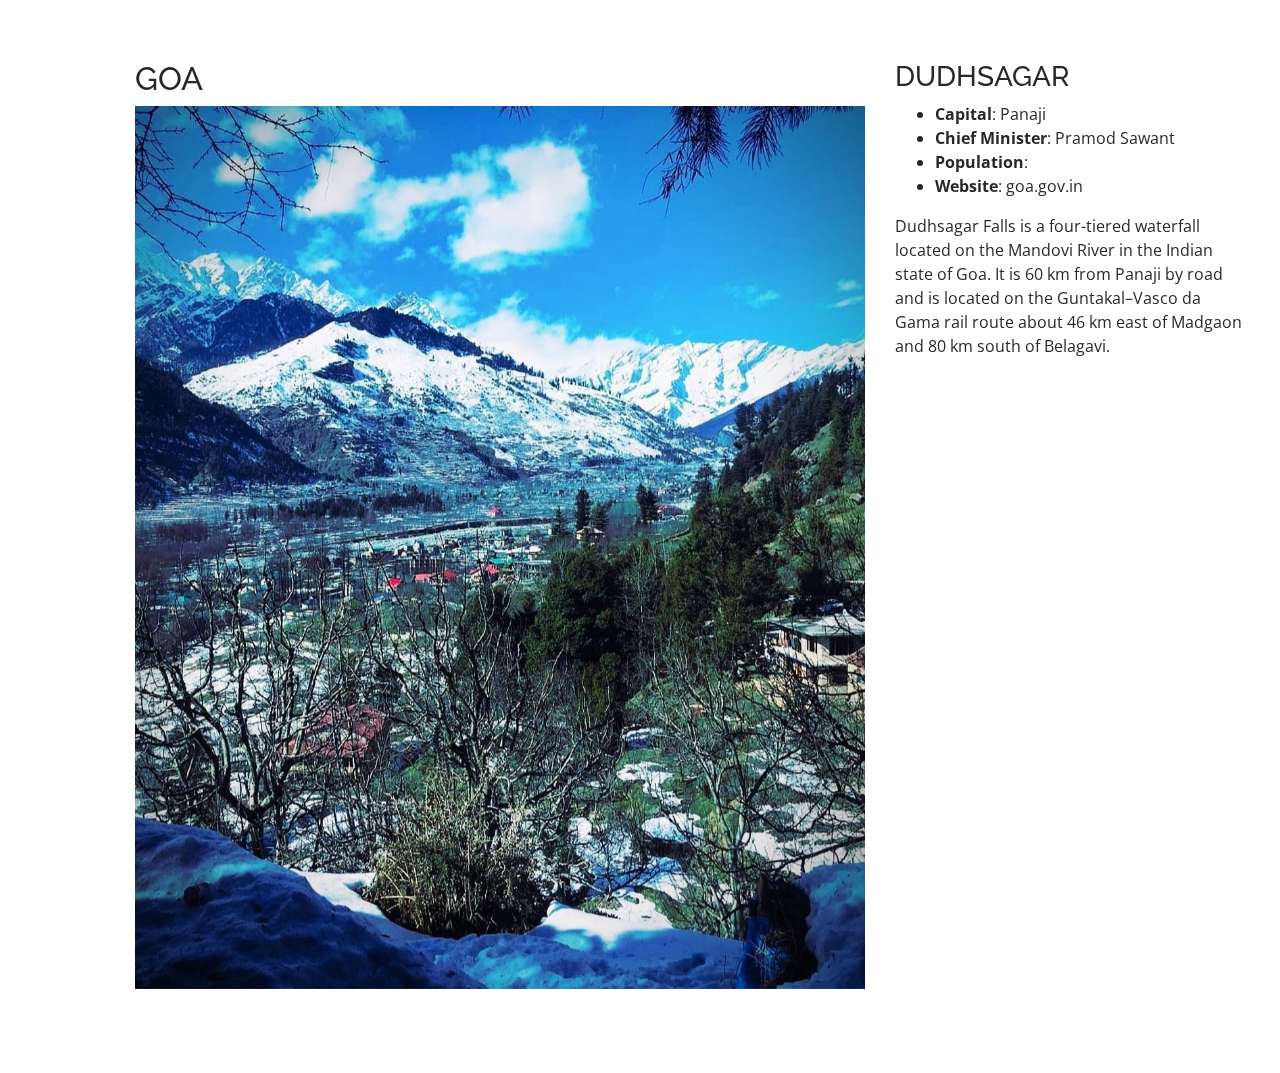
<file: dudhsagar.html>
<!DOCTYPE html>
<html lang="en">

<head>
    <meta charset="utf-8">
    <meta content="width=device-width, initial-scale=1.0" name="viewport">

    <title>Portfolio Details - Personal Bootstrap Template</title>
    <meta content="" name="description">
    <meta content="" name="keywords">

    <!-- Favicons -->
    <!-- Favicons -->
    <link href="assets/img/favicon.png" rel="icon">

    <!-- Google Fonts -->
    <link href="https://fonts.googleapis.com/css?family=Open+Sans:300,300i,400,400i,600,600i,700,700i|Raleway:300,300i,400,400i,500,500i,600,600i,700,700i|Poppins:300,300i,400,400i,500,500i,600,600i,700,700i" rel="stylesheet">

    <!-- Vendor CSS Files -->
    <link href="assets/vendor/bootstrap/css/bootstrap.min.css" rel="stylesheet">
    <link href="assets/vendor/icofont/icofont.min.css" rel="stylesheet">
    <link href="assets/vendor/boxicons/css/boxicons.min.css" rel="stylesheet">
    <link href="assets/vendor/venobox/venobox.css" rel="stylesheet">
    <link href="assets/vendor/owl.carousel/assets/owl.carousel.min.css" rel="stylesheet">
    <link href="assets/vendor/aos/aos.css" rel="stylesheet">

    <!-- Template Main CSS File -->
    <link href="assets/css/style.css" rel="stylesheet">

    <!-- =======================================================
  * Template Name: MyResume - v2.2.1
  * Template URL: https://bootstrapmade.com/free-html-bootstrap-template-my-resume/
  * Author: BootstrapMade.com
  * License: https://bootstrapmade.com/license/
  ======================================================== -->
</head>

<body>

    <main id="main">

        <!-- ======= Portfolio Details ======= -->
        <section id="portfolio-details" class="dudhsagar">
            <div class="container" data-aos="fade-up">

                <div class="row">

                    <div class="col-lg-8">
                        <h2 class="portfolio-title">GOA</h2>
                        <div class="owl-carousel portfolio-details-carousel">
                            <img src="assets/img/portfolio/portfolio-4.jpg" class="img-fluid" alt="">
                            <img src="assets/img/portfolio/portfolio-6.jpg" class="img-fluid" alt="">

                        </div>
                    </div>

                    <div class="col-lg-4 portfolio-info">
                        <h3>DUDHSAGAR</h3>
                        <ul>
                            <li><strong>Capital</strong>: Panaji</li>
                            <li><strong>Chief Minister</strong>: Pramod Sawant</li>
                            <li><strong>Population</strong>: </li>
                            <li><strong>Website</strong>: goa.gov.in</li>
                        </ul>

                        <p>
                            Dudhsagar Falls is a four-tiered waterfall located on the Mandovi River in the Indian state of Goa. It is 60 km from Panaji by road and is located on the Guntakal–Vasco da Gama rail route about 46 km east of Madgaon and 80 km south of Belagavi.
                        </p>
                    </div>

                </div>

            </div>
        </section>
        <!-- End Portfolio Details -->

    </main>
    <!-- End #main -->

    <a href="#" class="back-to-top"><i class="bx bx-up-arrow-alt"></i></a>
    <div id="preloader"></div>

    <!-- Vendor JS Files -->
    <!-- Vendor JS Files -->
    <script src="assets/vendor/jquery/jquery.min.js"></script>
    <script src="assets/vendor/bootstrap/js/bootstrap.bundle.min.js"></script>
    <script src="assets/vendor/jquery.easing/jquery.easing.min.js"></script>
    <script src="assets/vendor/php-email-form/validate.js"></script>
    <script src="assets/vendor/waypoints/jquery.waypoints.min.js"></script>
    <script src="assets/vendor/counterup/counterup.min.js"></script>
    <script src="assets/vendor/isotope-layout/isotope.pkgd.min.js"></script>
    <script src="assets/vendor/venobox/venobox.min.js"></script>
    <script src="assets/vendor/owl.carousel/owl.carousel.min.js"></script>
    <script src="assets/vendor/typed.js/typed.min.js"></script>
    <script src="assets/vendor/aos/aos.js"></script>

    <!-- Template Main JS File -->
    <script src="assets/js/main.js"></script>

</body>

</html>
</file>
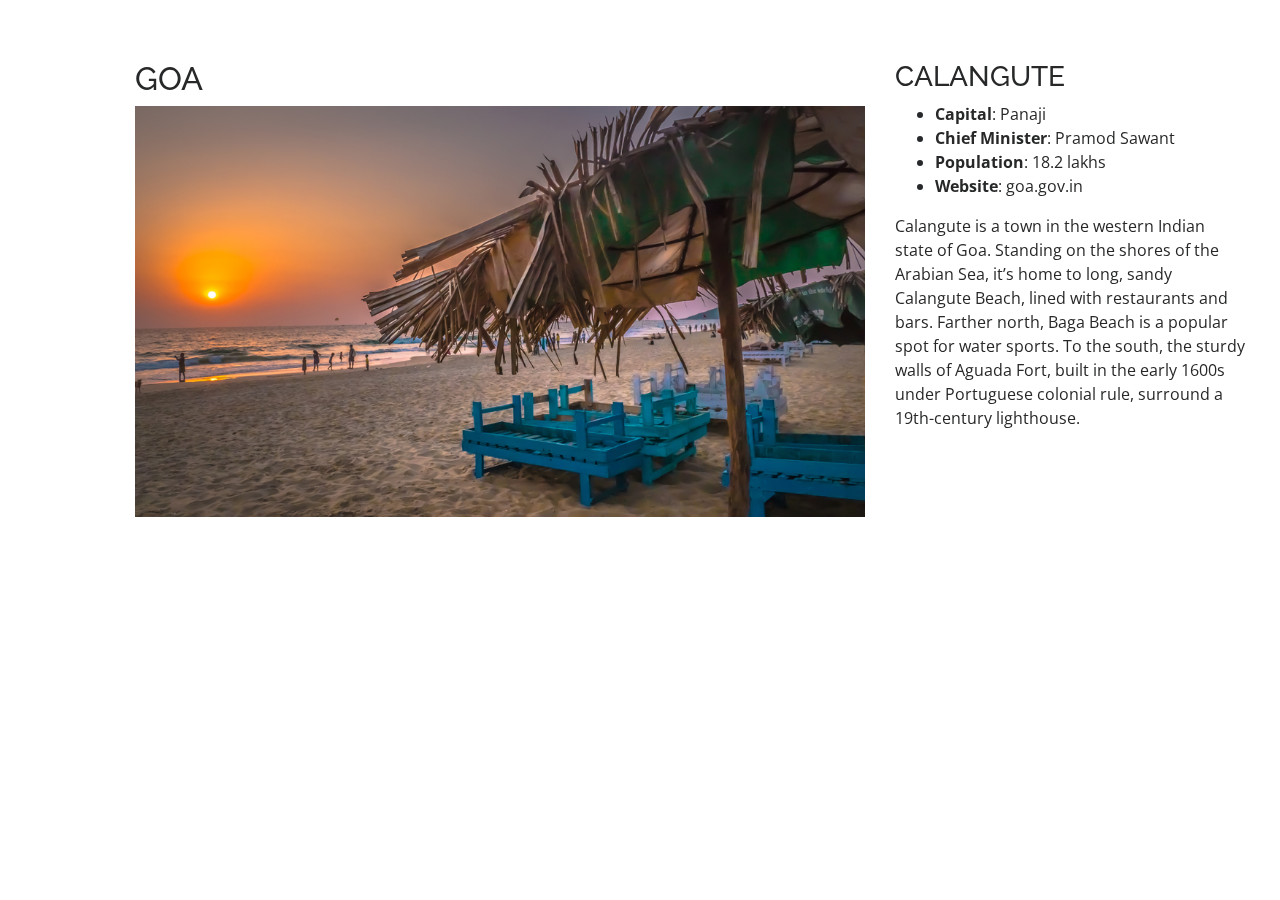
<file: kalagunte.html>
<!DOCTYPE html>
<html lang="en">

<head>
    <meta charset="utf-8">
    <meta content="width=device-width, initial-scale=1.0" name="viewport">

    <title>Portfolio Details - Personal Bootstrap Template</title>
    <meta content="" name="description">
    <meta content="" name="keywords">

    <!-- Favicons -->
    <link href="assets/img/favicon.png" rel="icon">

    <!-- Google Fonts -->
    <link href="https://fonts.googleapis.com/css?family=Open+Sans:300,300i,400,400i,600,600i,700,700i|Raleway:300,300i,400,400i,500,500i,600,600i,700,700i|Poppins:300,300i,400,400i,500,500i,600,600i,700,700i" rel="stylesheet">

    <!-- Vendor CSS Files -->
    <link href="assets/vendor/bootstrap/css/bootstrap.min.css" rel="stylesheet">
    <link href="assets/vendor/icofont/icofont.min.css" rel="stylesheet">
    <link href="assets/vendor/boxicons/css/boxicons.min.css" rel="stylesheet">
    <link href="assets/vendor/venobox/venobox.css" rel="stylesheet">
    <link href="assets/vendor/owl.carousel/assets/owl.carousel.min.css" rel="stylesheet">
    <link href="assets/vendor/aos/aos.css" rel="stylesheet">

    <!-- Template Main CSS File -->
    <link href="assets/css/style.css" rel="stylesheet">

    <!-- =======================================================
  * Template Name: MyResume - v2.2.1
  * Template URL: https://bootstrapmade.com/free-html-bootstrap-template-my-resume/
  * Author: BootstrapMade.com
  * License: https://bootstrapmade.com/license/
  ======================================================== -->
</head>

<body>

    <main id="main">

        <!-- ======= Portfolio Details ======= -->
        <section id="portfolio-details" class="kalagunte">
            <div class="container" data-aos="fade-up">

                <div class="row">

                    <div class="col-lg-8">
                        <h2 class="portfolio-title">GOA</h2>
                        <div class="owl-carousel portfolio-details-carousel">
                            <img src="assets/img/portfolio/portfolio-details-7.jpg" class="img-fluid" alt="">

                            <img src="assets/img/portfolio/portfolio-3.jpg" class="img-fluid" alt="">
                        </div>
                    </div>

                    <div class="col-lg-4 portfolio-info">
                        <h3>CALANGUTE</h3>
                        <ul>
                            <li><strong>Capital</strong>: Panaji</li>
                            <li><strong>Chief Minister</strong>: Pramod Sawant</li>
                            <li><strong>Population</strong>: 18.2 lakhs</li>
                            <li><strong>Website</strong>: goa.gov.in</li>
                        </ul>

                        <p>
                            Calangute is a town in the western Indian state of Goa. Standing on the shores of the Arabian Sea, it’s home to long, sandy Calangute Beach, lined with restaurants and bars. Farther north, Baga Beach is a popular spot for water sports. To the south, the
                            sturdy walls of Aguada Fort, built in the early 1600s under Portuguese colonial rule, surround a 19th-century lighthouse.
                        </p>
                    </div>

                </div>

            </div>
        </section>
        <!-- End Portfolio Details -->

    </main>
    <!-- End #main -->

    <a href="#" class="back-to-top"><i class="bx bx-up-arrow-alt"></i></a>
    <div id="preloader"></div>

    <!-- Vendor JS Files -->
    <script src="assets/vendor/jquery/jquery.min.js"></script>
    <script src="assets/vendor/bootstrap/js/bootstrap.bundle.min.js"></script>
    <script src="assets/vendor/jquery.easing/jquery.easing.min.js"></script>
    <script src="assets/vendor/php-email-form/validate.js"></script>
    <script src="assets/vendor/waypoints/jquery.waypoints.min.js"></script>
    <script src="assets/vendor/counterup/counterup.min.js"></script>
    <script src="assets/vendor/isotope-layout/isotope.pkgd.min.js"></script>
    <script src="assets/vendor/venobox/venobox.min.js"></script>
    <script src="assets/vendor/owl.carousel/owl.carousel.min.js"></script>
    <script src="assets/vendor/typed.js/typed.min.js"></script>
    <script src="assets/vendor/aos/aos.js"></script>

    <!-- Template Main JS File -->
    <script src="assets/js/main.js"></script>
</body>

</html>
</file>
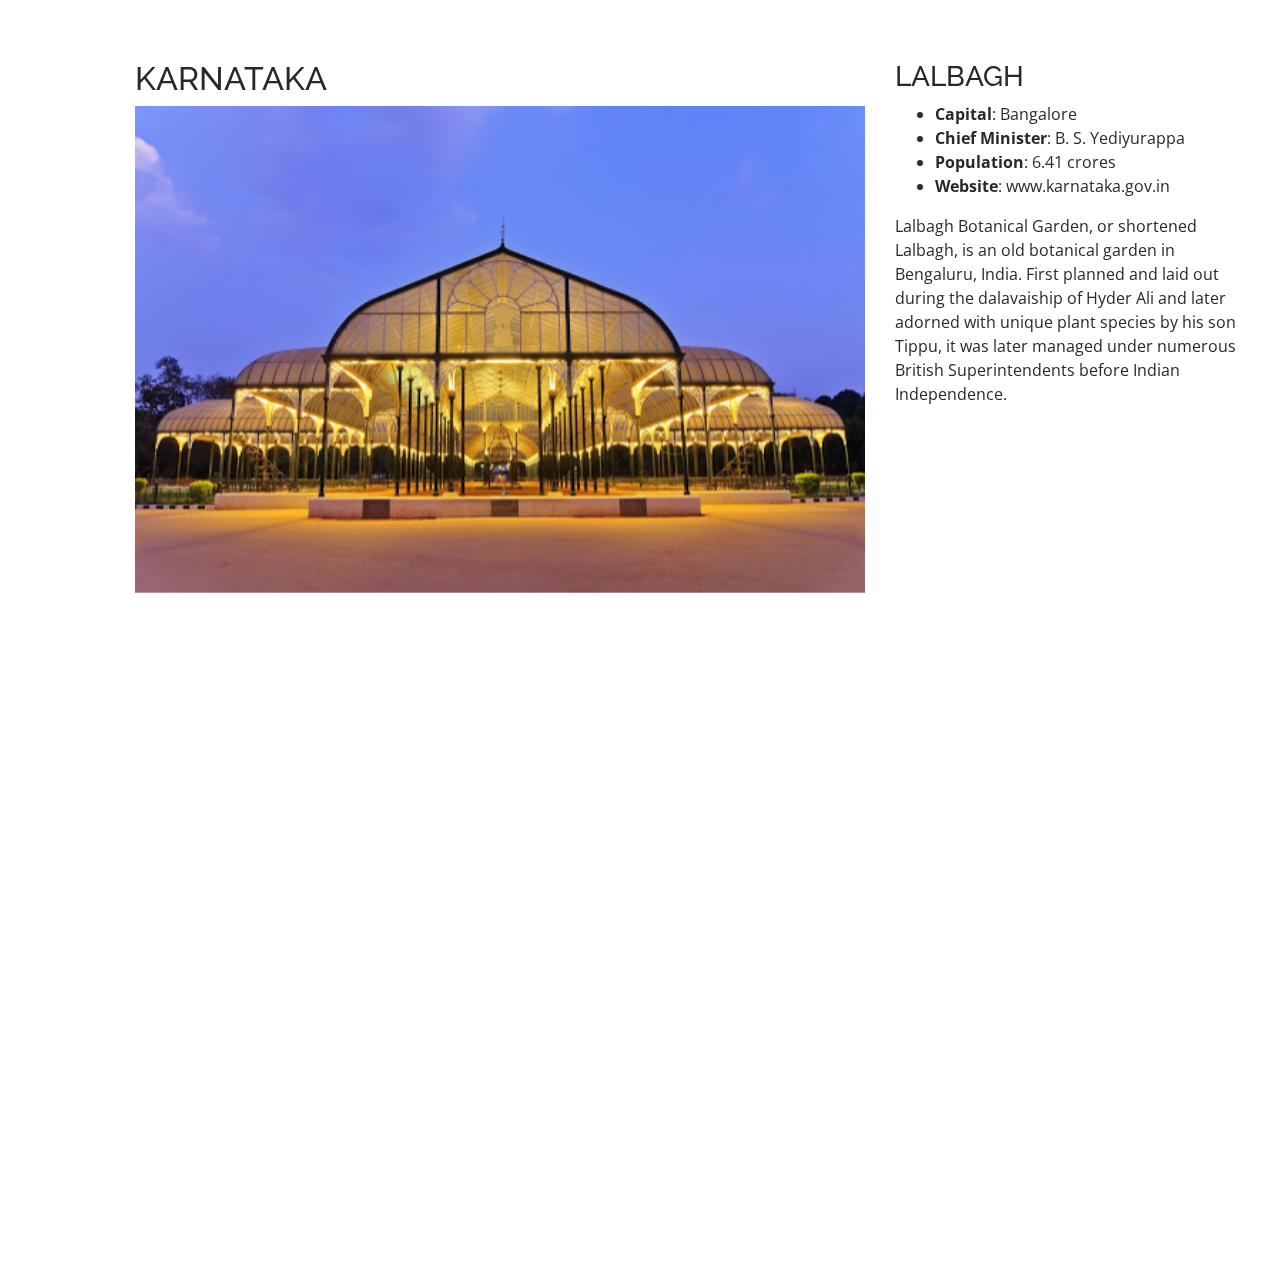
<file: lalbagh.html>
<!DOCTYPE html>
<html lang="en">

<head>
    <meta charset="utf-8">
    <meta content="width=device-width, initial-scale=1.0" name="viewport">

    <title>Portfolio Details - Personal Bootstrap Template</title>
    <meta content="" name="description">
    <meta content="" name="keywords">

    <!-- Favicons -->
    <link href="assets/img/favicon.png" rel="icon">

    <!-- Google Fonts -->
    <link href="https://fonts.googleapis.com/css?family=Open+Sans:300,300i,400,400i,600,600i,700,700i|Raleway:300,300i,400,400i,500,500i,600,600i,700,700i|Poppins:300,300i,400,400i,500,500i,600,600i,700,700i" rel="stylesheet">

    <!-- Vendor CSS Files -->
    <link href="assets/vendor/bootstrap/css/bootstrap.min.css" rel="stylesheet">
    <link href="assets/vendor/icofont/icofont.min.css" rel="stylesheet">
    <link href="assets/vendor/boxicons/css/boxicons.min.css" rel="stylesheet">
    <link href="assets/vendor/venobox/venobox.css" rel="stylesheet">
    <link href="assets/vendor/owl.carousel/assets/owl.carousel.min.css" rel="stylesheet">
    <link href="assets/vendor/aos/aos.css" rel="stylesheet">

    <!-- Template Main CSS File -->
    <link href="assets/css/style.css" rel="stylesheet">

    <!-- =======================================================
  * Template Name: MyResume - v2.2.1
  * Template URL: https://bootstrapmade.com/free-html-bootstrap-template-my-resume/
  * Author: BootstrapMade.com
  * License: https://bootstrapmade.com/license/
  ======================================================== -->
</head>

<body>

    <main id="main">

        <!-- ======= Portfolio Details ======= -->
        <section id="portfolio-details" class="lalbagh">
            <div class="container" data-aos="fade-up">

                <div class="row">

                    <div class="col-lg-8">
                        <h2 class="portfolio-title">KARNATAKA</h2>
                        <div class="owl-carousel portfolio-details-carousel">
                            <img src="assets/img/portfolio/portfolio-details-13.jpg" class="img-fluid" alt="">

                            <img src="assets/img/portfolio/portfolio-5.jpg" class="img-fluid" alt="">
                        </div>
                    </div>

                    <div class="col-lg-4 portfolio-info">
                        <h3>LALBAGH</h3>
                        <ul>
                            <li><strong>Capital</strong>: Bangalore</li>
                            <li><strong>Chief Minister</strong>: B. S. Yediyurappa</li>
                            <li><strong>Population</strong>: 6.41 crores</li>
                            <li><strong>Website</strong>: www.karnataka.gov.in </li>
                        </ul>

                        <p>
                            Lalbagh Botanical Garden, or shortened Lalbagh, is an old botanical garden in Bengaluru, India. First planned and laid out during the dalavaiship of Hyder Ali and later adorned with unique plant species by his son Tippu, it was later managed under numerous
                            British Superintendents before Indian Independence.
                        </p>
                    </div>

                </div>

            </div>
        </section>
        <!-- End Portfolio Details -->

    </main>
    <!-- End #main -->

    <a href="#" class="back-to-top"><i class="bx bx-up-arrow-alt"></i></a>
    <div id="preloader"></div>

    <!-- Vendor JS Files -->
    <!-- Vendor JS Files -->
    <script src="assets/vendor/jquery/jquery.min.js"></script>
    <script src="assets/vendor/bootstrap/js/bootstrap.bundle.min.js"></script>
    <script src="assets/vendor/jquery.easing/jquery.easing.min.js"></script>
    <script src="assets/vendor/php-email-form/validate.js"></script>
    <script src="assets/vendor/waypoints/jquery.waypoints.min.js"></script>
    <script src="assets/vendor/counterup/counterup.min.js"></script>
    <script src="assets/vendor/isotope-layout/isotope.pkgd.min.js"></script>
    <script src="assets/vendor/venobox/venobox.min.js"></script>
    <script src="assets/vendor/owl.carousel/owl.carousel.min.js"></script>
    <script src="assets/vendor/typed.js/typed.min.js"></script>
    <script src="assets/vendor/aos/aos.js"></script>

    <!-- Template Main JS File -->
    <script src="assets/js/main.js"></script>

</body>

</html>
</file>
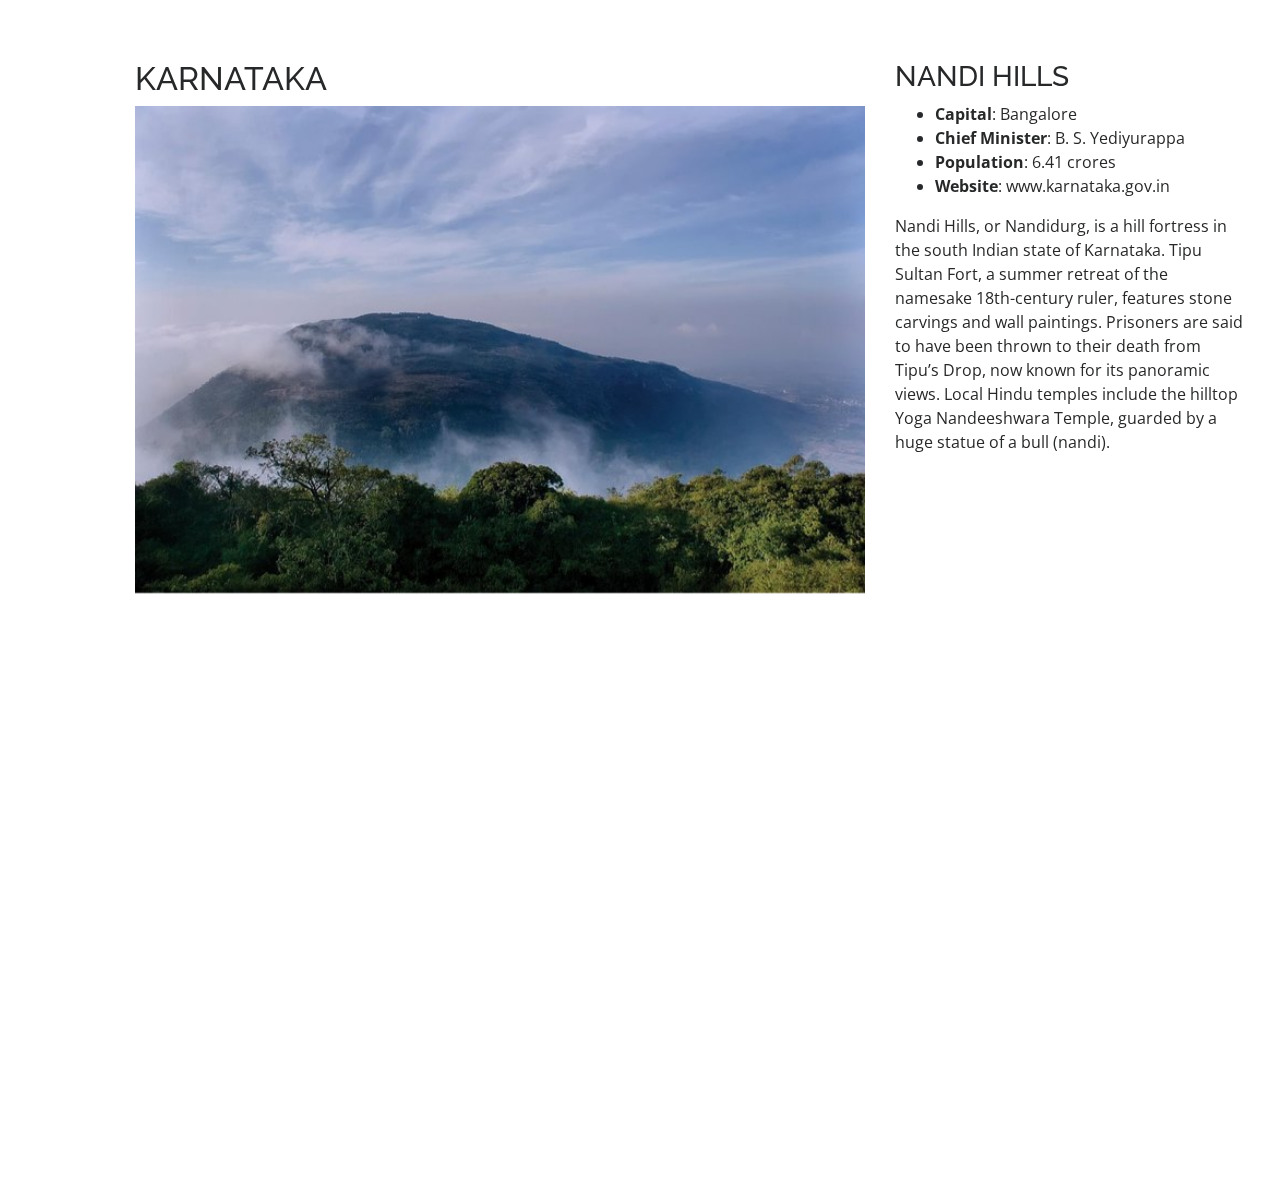
<file: nandi.html>
<!DOCTYPE html>
<html lang="en">

<head>
    <meta charset="utf-8">
    <meta content="width=device-width, initial-scale=1.0" name="viewport">

    <title>Portfolio Details - Personal Bootstrap Template</title>
    <meta content="" name="description">
    <meta content="" name="keywords">

    <!-- Favicons -->
    <link href="assets/img/favicon.png" rel="icon">

    <!-- Google Fonts -->
    <link href="https://fonts.googleapis.com/css?family=Open+Sans:300,300i,400,400i,600,600i,700,700i|Raleway:300,300i,400,400i,500,500i,600,600i,700,700i|Poppins:300,300i,400,400i,500,500i,600,600i,700,700i" rel="stylesheet">

    <!-- Vendor CSS Files -->
    <link href="assets/vendor/bootstrap/css/bootstrap.min.css" rel="stylesheet">
    <link href="assets/vendor/icofont/icofont.min.css" rel="stylesheet">
    <link href="assets/vendor/boxicons/css/boxicons.min.css" rel="stylesheet">
    <link href="assets/vendor/venobox/venobox.css" rel="stylesheet">
    <link href="assets/vendor/owl.carousel/assets/owl.carousel.min.css" rel="stylesheet">
    <link href="assets/vendor/aos/aos.css" rel="stylesheet">

    <!-- Template Main CSS File -->
    <link href="assets/css/style.css" rel="stylesheet">

    <!-- =======================================================
  * Template Name: MyResume - v2.2.1
  * Template URL: https://bootstrapmade.com/free-html-bootstrap-template-my-resume/
  * Author: BootstrapMade.com
  * License: https://bootstrapmade.com/license/
  ======================================================== -->
</head>

<body>

    <main id="main">

        <!-- ======= Portfolio Details ======= -->
        <section id="portfolio-details" class="nandi">
            <div class="container" data-aos="fade-up">

                <div class="row">

                    <div class="col-lg-8">
                        <h2 class="portfolio-title">KARNATAKA</h2>
                        <div class="owl-carousel portfolio-details-carousel">
                            <img src="assets/img/portfolio/portfolio-details-16.jpg" class="img-fluid" alt="">

                            <img src="assets/img/portfolio/portfolio-2.jpg" class="img-fluid" alt="">
                        </div>
                    </div>

                    <div class="col-lg-4 portfolio-info">
                        <h3>NANDI HILLS</h3>
                        <ul>
                            <li><strong>Capital</strong>: Bangalore</li>
                            <li><strong>Chief Minister</strong>: B. S. Yediyurappa</li>
                            <li><strong>Population</strong>: 6.41 crores</li>
                            <li><strong>Website</strong>: www.karnataka.gov.in </li>
                        </ul>

                        <p>
                            Nandi Hills, or Nandidurg, is a hill fortress in the south Indian state of Karnataka. Tipu Sultan Fort, a summer retreat of the namesake 18th-century ruler, features stone carvings and wall paintings. Prisoners are said to have been thrown to their death
                            from Tipu’s Drop, now known for its panoramic views. Local Hindu temples include the hilltop Yoga Nandeeshwara Temple, guarded by a huge statue of a bull (nandi).
                        </p>
                    </div>

                </div>

            </div>
        </section>
        <!-- End Portfolio Details -->

    </main>
    <!-- End #main -->

    <a href="#" class="back-to-top"><i class="bx bx-up-arrow-alt"></i></a>
    <div id="preloader"></div>

    <!-- Vendor JS Files -->
    <script src="assets/vendor/jquery/jquery.min.js"></script>
    <script src="assets/vendor/bootstrap/js/bootstrap.bundle.min.js"></script>
    <script src="assets/vendor/jquery.easing/jquery.easing.min.js"></script>
    <script src="assets/vendor/php-email-form/validate.js"></script>
    <script src="assets/vendor/waypoints/jquery.waypoints.min.js"></script>
    <script src="assets/vendor/counterup/counterup.min.js"></script>
    <script src="assets/vendor/isotope-layout/isotope.pkgd.min.js"></script>
    <script src="assets/vendor/venobox/venobox.min.js"></script>
    <script src="assets/vendor/owl.carousel/owl.carousel.min.js"></script>
    <script src="assets/vendor/typed.js/typed.min.js"></script>
    <script src="assets/vendor/aos/aos.js"></script>

    <!-- Template Main JS File -->
    <script src="assets/js/main.js"></script>

</body>

</html>
</file>
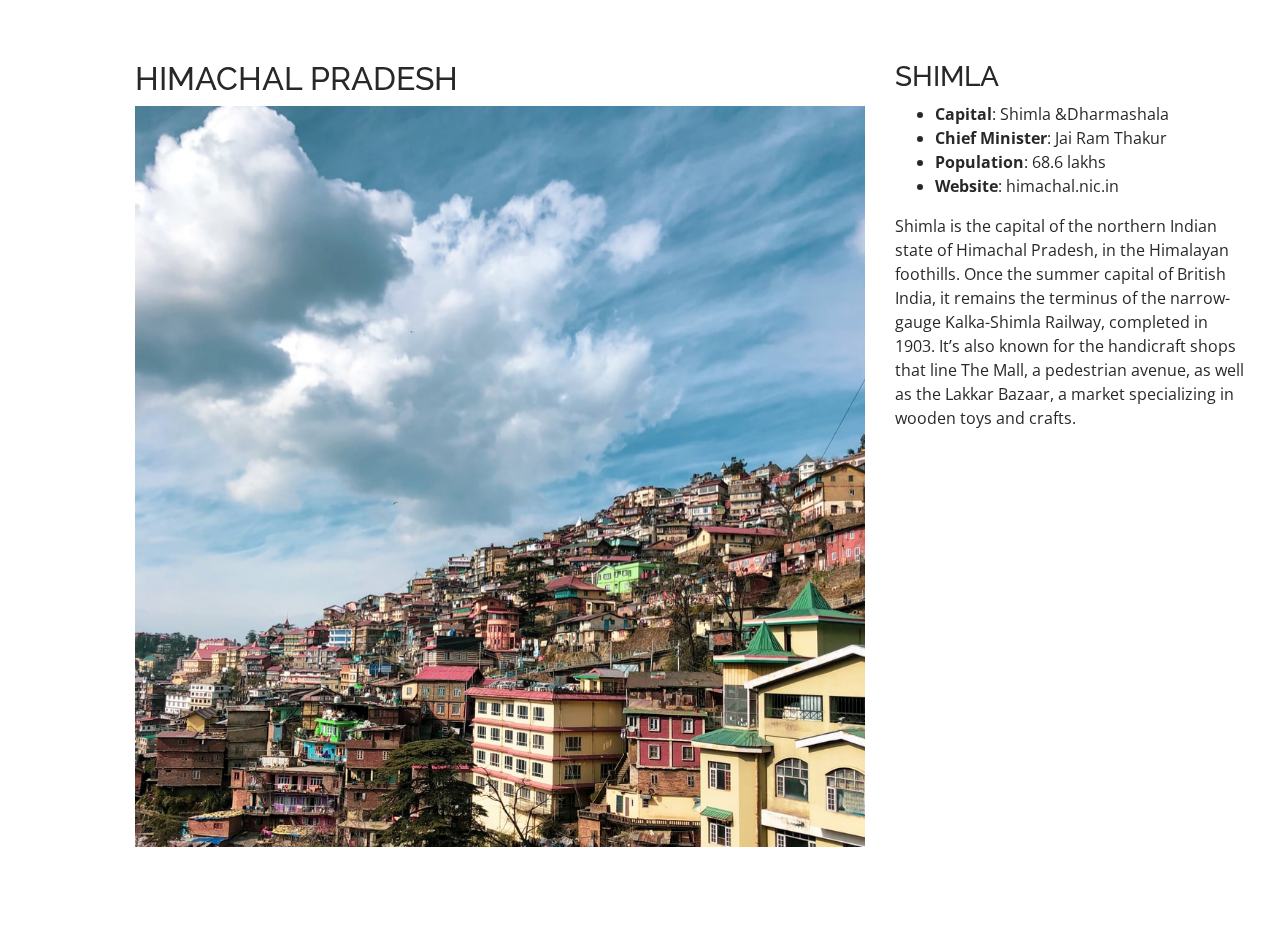
<file: shimla.html>
<!DOCTYPE html>
<html lang="en">

<head>
    <meta charset="utf-8">
    <meta content="width=device-width, initial-scale=1.0" name="viewport">

    <title>Portfolio Details - Personal Bootstrap Template</title>
    <meta content="" name="description">
    <meta content="" name="keywords">

    <!-- Favicons -->
    <link href="assets/img/favicon.png" rel="icon">

    <!-- Google Fonts -->
    <link href="https://fonts.googleapis.com/css?family=Open+Sans:300,300i,400,400i,600,600i,700,700i|Raleway:300,300i,400,400i,500,500i,600,600i,700,700i|Poppins:300,300i,400,400i,500,500i,600,600i,700,700i" rel="stylesheet">

    <!-- Vendor CSS Files -->
    <link href="assets/vendor/bootstrap/css/bootstrap.min.css" rel="stylesheet">
    <link href="assets/vendor/icofont/icofont.min.css" rel="stylesheet">
    <link href="assets/vendor/boxicons/css/boxicons.min.css" rel="stylesheet">
    <link href="assets/vendor/venobox/venobox.css" rel="stylesheet">
    <link href="assets/vendor/owl.carousel/assets/owl.carousel.min.css" rel="stylesheet">
    <link href="assets/vendor/aos/aos.css" rel="stylesheet">

    <!-- Template Main CSS File -->
    <link href="assets/css/style.css" rel="stylesheet">

    <!-- =======================================================
  * Template Name: MyResume - v2.2.1
  * Template URL: https://bootstrapmade.com/free-html-bootstrap-template-my-resume/
  * Author: BootstrapMade.com
  * License: https://bootstrapmade.com/license/
  ======================================================== -->
</head>

<body>

    <main id="main">

        <!-- ======= Portfolio Details ======= -->
        <section id="portfolio-details" class="shimla">
            <div class="container" data-aos="fade-up">

                <div class="row">

                    <div class="col-lg-8">
                        <h2 class="portfolio-title">HIMACHAL PRADESH</h2>
                        <div class="owl-carousel portfolio-details-carousel">
                            <img src="assets/img/portfolio/portfolio-details-25.jpg" class="img-fluid" alt="">
                            <img src="assets/img/portfolio/portfolio-8.jpg" class="img-fluid" alt="">

                        </div>
                    </div>

                    <div class="col-lg-4 portfolio-info">
                        <h3>SHIMLA</h3>
                        <ul>
                            <li><strong>Capital</strong>: Shimla &amp;Dharmashala</li>
                            <li><strong>Chief Minister</strong>: Jai Ram Thakur</li>
                            <li><strong>Population</strong>: 68.6 lakhs</li>
                            <li><strong>Website</strong>: himachal.nic.in</li>
                        </ul>

                        <p>
                            Shimla is the capital of the northern Indian state of Himachal Pradesh, in the Himalayan foothills. Once the summer capital of British India, it remains the terminus of the narrow-gauge Kalka-Shimla Railway, completed in 1903. It’s also known for the
                            handicraft shops that line The Mall, a pedestrian avenue, as well as the Lakkar Bazaar, a market specializing in wooden toys and crafts.
                        </p>
                    </div>

                </div>

            </div>
        </section>
        <!-- End Portfolio Details -->

    </main>
    <!-- End #main -->

    <a href="#" class="back-to-top"><i class="bx bx-up-arrow-alt"></i></a>
    <div id="preloader"></div>

    <!-- Vendor JS Files -->
    <!-- Vendor JS Files -->
    <script src="assets/vendor/jquery/jquery.min.js"></script>
    <script src="assets/vendor/bootstrap/js/bootstrap.bundle.min.js"></script>
    <script src="assets/vendor/jquery.easing/jquery.easing.min.js"></script>
    <script src="assets/vendor/php-email-form/validate.js"></script>
    <script src="assets/vendor/waypoints/jquery.waypoints.min.js"></script>
    <script src="assets/vendor/counterup/counterup.min.js"></script>
    <script src="assets/vendor/isotope-layout/isotope.pkgd.min.js"></script>
    <script src="assets/vendor/venobox/venobox.min.js"></script>
    <script src="assets/vendor/owl.carousel/owl.carousel.min.js"></script>
    <script src="assets/vendor/typed.js/typed.min.js"></script>
    <script src="assets/vendor/aos/aos.js"></script>

    <!-- Template Main JS File -->
    <script src="assets/js/main.js"></script>

</body>

</html>
</file>
<file: assets/vendor/venobox/venobox.css>
/* ------ venobox.css --------*/
.vbox-overlay *, .vbox-overlay *:before, .vbox-overlay *:after{
    -webkit-backface-visibility: hidden;
    -webkit-box-sizing:border-box;
    -moz-box-sizing:border-box;
    box-sizing:border-box;
}
.vbox-overlay * { 
    -webkit-backface-visibility: visible;
    backface-visibility: visible;
}
.vbox-overlay{
    display: -webkit-flex;
    display: flex;
    -webkit-flex-direction: column;
    flex-direction: column;
    -webkit-justify-content: center;
    justify-content: center;
    -webkit-align-items: center;
    align-items: center;
    position: fixed;
    left: 0;
    top: 0;
    bottom: 0;
    right: 0;
    z-index: 999999;
}

/* ----- navigation ----- */
.vbox-title{
    width: 100%;
    height: 40px;
    float: left;
    text-align: center;
    line-height: 28px;
    font-size: 12px;
    padding: 6px 50px;
    overflow: hidden;
    position: fixed;
    display: none;
    left: 0;
    z-index: 89;
}
.vbox-close{
    cursor: pointer;
    position: fixed;
    top: -1px;
    right: 0;
    width: 50px;
    height: 40px;
    padding: 6px;
    display: block;
    background-position:10px center;
    overflow: hidden;
    font-size: 24px;
    line-height: 1;
    text-align: center;
    z-index: 99;
}
.vbox-left{
    cursor: pointer;
    position: fixed;
    left: 0;
    height: 40px;
    overflow: hidden;
    line-height: 28px;
    font-size: 12px;
    z-index: 99;
    display: flex;
    align-items:center;
}
.vbox-num{
    display: inline-block;
    margin: 6px 0 6px 15px;
}
/* ----- Social share ----- */
.vbox-share{
    line-height: 28px;
    font-size: 12px;
    overflow: hidden;
    position: fixed;
    left: 0;
    z-index: 98;
    display: flex;
    align-items:center;
    justify-content: center;
    width: 100%;
    text-align: center;
}
.vbox-share svg{
    max-height: 28px;
    width: 28px;
    z-index: 10;
    margin-left: 12px;
    margin-top: 6px;
    margin-bottom: 6px;
    vertical-align: middle;
}


/* ----- navigation ARROWS ----- */
.vbox-next, .vbox-prev{
    position: fixed;
    top: 50%;
    margin-top: -15px;
    overflow: hidden;
    cursor: pointer;
    display: block;
    width: 45px;
    height: 45px;
    z-index: 99;
}
.vbox-next span, .vbox-prev span{
    position: relative;
    width: 20px;
    height: 20px;
    border: 2px solid transparent;
    border-top-color: #B6B6B6;
    border-right-color: #B6B6B6;
    text-indent: -100px;
    position: absolute;
    top: 8px;
    display: block;
}
.vbox-prev{
    left: 15px;
}
.vbox-next{
    right: 15px;
}
.vbox-prev span{
    left: 10px;
    -ms-transform: rotate(-135deg);
    -webkit-transform: rotate(-135deg);
    transform: rotate(-135deg);
}
.vbox-next span{
    -ms-transform: rotate(45deg);
    -webkit-transform: rotate(45deg);
    transform: rotate(45deg);
    right: 10px;
}
/* ------- inline window ------ */
.vbox-inline{
    width: 420px;
    height: 315px;
    height: 70vh;
    padding: 10px;
    background: #fff;
    margin: 0 auto;
    overflow: auto;
    text-align: left;
}
/* ------- Video & iFrames window ------ */
.venoframe{
    max-width: 100%;
    width: 100%;
    border: none;
    width: 100%;
    height: 260px;
    height: 70vh;
}
.venoframe.vbvid{
    height: 260px;
}
@media (min-width: 768px) {
    .venoframe, .vbox-inline{
        width: 90%;
        height: 360px;
        height: 70vh;
    }
    .venoframe.vbvid{
        width: 640px;
        height: 360px;
    }
}
@media (min-width: 992px) {
    .venoframe, .vbox-inline{
        max-width: 1200px;
        width: 80%;
        height: 540px;
        height: 70vh;
    }
    .venoframe.vbvid{
        width: 960px;
        height: 540px;
    }
}
/* 
Please do NOT edit this part! 
or at least read this note: http://i.imgur.com/7C0ws9e.gif
*/
.vbox-open{
    overflow: hidden;
}
.vbox-container{
    position: absolute;
    left: 0;
    right: 0;
    top: 0;
    bottom: 0;
    overflow-x: hidden;
    overflow-y: scroll;
    overflow-scrolling: touch;
    -webkit-overflow-scrolling: touch;
    z-index: 20;
    max-height: 100%;

}

.vbox-content{
    text-align: center;
    float: left;
    width: 100%;
    position: relative;
    overflow: hidden;
    padding: 20px 4%;
}
.vbox-container img{
    max-width: 100%;
    height: auto;
}
.vbox-figlio{
    box-shadow: 0 0 12px rgba(0,0,0,0.19), 0 6px 6px rgba(0,0,0,0.23);
    max-width: 100%;
    text-align: initial;
}
img.vbox-figlio{
    -webkit-user-select: none;
-khtml-user-select: none;
-moz-user-select: none;
-o-user-select: none;
user-select: none;
}
.vbox-content.swipe-left{
    margin-left: -200px !important;
}
.vbox-content.swipe-right{
    margin-left: 200px !important;
}
.vbox-animated{
    webkit-transition: margin 300ms ease-out;
    transition: margin 300ms ease-out;
}

/* ---------- preloader ----------
 * SPINKIT 
 * http://tobiasahlin.com/spinkit/
-------------------------------- */
.sk-double-bounce,.sk-rotating-plane{width:40px;height:40px;margin:40px auto}.sk-rotating-plane{background-color:#333;-webkit-animation:sk-rotatePlane 1.2s infinite ease-in-out;animation:sk-rotatePlane 1.2s infinite ease-in-out}@-webkit-keyframes sk-rotatePlane{0%{-webkit-transform:perspective(120px) rotateX(0) rotateY(0);transform:perspective(120px) rotateX(0) rotateY(0)}50%{-webkit-transform:perspective(120px) rotateX(-180.1deg) rotateY(0);transform:perspective(120px) rotateX(-180.1deg) rotateY(0)}100%{-webkit-transform:perspective(120px) rotateX(-180deg) rotateY(-179.9deg);transform:perspective(120px) rotateX(-180deg) rotateY(-179.9deg)}}@keyframes sk-rotatePlane{0%{-webkit-transform:perspective(120px) rotateX(0) rotateY(0);transform:perspective(120px) rotateX(0) rotateY(0)}50%{-webkit-transform:perspective(120px) rotateX(-180.1deg) rotateY(0);transform:perspective(120px) rotateX(-180.1deg) rotateY(0)}100%{-webkit-transform:perspective(120px) rotateX(-180deg) rotateY(-179.9deg);transform:perspective(120px) rotateX(-180deg) rotateY(-179.9deg)}}.sk-double-bounce{position:relative}.sk-double-bounce .sk-child{width:100%;height:100%;border-radius:50%;background-color:#333;opacity:.6;position:absolute;top:0;left:0;-webkit-animation:sk-doubleBounce 2s infinite ease-in-out;animation:sk-doubleBounce 2s infinite ease-in-out}.sk-chasing-dots .sk-child,.sk-spinner-pulse,.sk-three-bounce .sk-child{background-color:#333;border-radius:100%}.sk-double-bounce .sk-double-bounce2{-webkit-animation-delay:-1s;animation-delay:-1s}@-webkit-keyframes sk-doubleBounce{0%,100%{-webkit-transform:scale(0);transform:scale(0)}50%{-webkit-transform:scale(1);transform:scale(1)}}@keyframes sk-doubleBounce{0%,100%{-webkit-transform:scale(0);transform:scale(0)}50%{-webkit-transform:scale(1);transform:scale(1)}}.sk-wave{margin:40px auto;width:50px;height:40px;text-align:center;font-size:10px}.sk-wave .sk-rect{background-color:#333;height:100%;width:6px;display:inline-block;-webkit-animation:sk-waveStretchDelay 1.2s infinite ease-in-out;animation:sk-waveStretchDelay 1.2s infinite ease-in-out}.sk-wave .sk-rect1{-webkit-animation-delay:-1.2s;animation-delay:-1.2s}.sk-wave .sk-rect2{-webkit-animation-delay:-1.1s;animation-delay:-1.1s}.sk-wave .sk-rect3{-webkit-animation-delay:-1s;animation-delay:-1s}.sk-wave .sk-rect4{-webkit-animation-delay:-.9s;animation-delay:-.9s}.sk-wave .sk-rect5{-webkit-animation-delay:-.8s;animation-delay:-.8s}@-webkit-keyframes sk-waveStretchDelay{0%,100%,40%{-webkit-transform:scaleY(.4);transform:scaleY(.4)}20%{-webkit-transform:scaleY(1);transform:scaleY(1)}}@keyframes sk-waveStretchDelay{0%,100%,40%{-webkit-transform:scaleY(.4);transform:scaleY(.4)}20%{-webkit-transform:scaleY(1);transform:scaleY(1)}}.sk-wandering-cubes{margin:40px auto;width:40px;height:40px;position:relative}.sk-wandering-cubes .sk-cube{background-color:#333;width:10px;height:10px;position:absolute;top:0;left:0;-webkit-animation:sk-wanderingCube 1.8s ease-in-out -1.8s infinite both;animation:sk-wanderingCube 1.8s ease-in-out -1.8s infinite both}.sk-chasing-dots,.sk-spinner-pulse{width:40px;height:40px;margin:40px auto}.sk-wandering-cubes .sk-cube2{-webkit-animation-delay:-.9s;animation-delay:-.9s}@-webkit-keyframes sk-wanderingCube{0%{-webkit-transform:rotate(0);transform:rotate(0)}25%{-webkit-transform:translateX(30px) rotate(-90deg) scale(.5);transform:translateX(30px) rotate(-90deg) scale(.5)}50%{-webkit-transform:translateX(30px) translateY(30px) rotate(-179deg);transform:translateX(30px) translateY(30px) rotate(-179deg)}50.1%{-webkit-transform:translateX(30px) translateY(30px) rotate(-180deg);transform:translateX(30px) translateY(30px) rotate(-180deg)}75%{-webkit-transform:translateX(0) translateY(30px) rotate(-270deg) scale(.5);transform:translateX(0) translateY(30px) rotate(-270deg) scale(.5)}100%{-webkit-transform:rotate(-360deg);transform:rotate(-360deg)}}@keyframes sk-wanderingCube{0%{-webkit-transform:rotate(0);transform:rotate(0)}25%{-webkit-transform:translateX(30px) rotate(-90deg) scale(.5);transform:translateX(30px) rotate(-90deg) scale(.5)}50%{-webkit-transform:translateX(30px) translateY(30px) rotate(-179deg);transform:translateX(30px) translateY(30px) rotate(-179deg)}50.1%{-webkit-transform:translateX(30px) translateY(30px) rotate(-180deg);transform:translateX(30px) translateY(30px) rotate(-180deg)}75%{-webkit-transform:translateX(0) translateY(30px) rotate(-270deg) scale(.5);transform:translateX(0) translateY(30px) rotate(-270deg) scale(.5)}100%{-webkit-transform:rotate(-360deg);transform:rotate(-360deg)}}.sk-spinner-pulse{-webkit-animation:sk-pulseScaleOut 1s infinite ease-in-out;animation:sk-pulseScaleOut 1s infinite ease-in-out}@-webkit-keyframes sk-pulseScaleOut{0%{-webkit-transform:scale(0);transform:scale(0)}100%{-webkit-transform:scale(1);transform:scale(1);opacity:0}}@keyframes sk-pulseScaleOut{0%{-webkit-transform:scale(0);transform:scale(0)}100%{-webkit-transform:scale(1);transform:scale(1);opacity:0}}.sk-chasing-dots{position:relative;text-align:center;-webkit-animation:sk-chasingDotsRotate 2s infinite linear;animation:sk-chasingDotsRotate 2s infinite linear}.sk-chasing-dots .sk-child{width:60%;height:60%;display:inline-block;position:absolute;top:0;-webkit-animation:sk-chasingDotsBounce 2s infinite ease-in-out;animation:sk-chasingDotsBounce 2s infinite ease-in-out}.sk-chasing-dots .sk-dot2{top:auto;bottom:0;-webkit-animation-delay:-1s;animation-delay:-1s}@-webkit-keyframes sk-chasingDotsRotate{100%{-webkit-transform:rotate(360deg);transform:rotate(360deg)}}@keyframes sk-chasingDotsRotate{100%{-webkit-transform:rotate(360deg);transform:rotate(360deg)}}@-webkit-keyframes sk-chasingDotsBounce{0%,100%{-webkit-transform:scale(0);transform:scale(0)}50%{-webkit-transform:scale(1);transform:scale(1)}}@keyframes sk-chasingDotsBounce{0%,100%{-webkit-transform:scale(0);transform:scale(0)}50%{-webkit-transform:scale(1);transform:scale(1)}}.sk-three-bounce{margin:40px auto;width:80px;text-align:center}.sk-three-bounce .sk-child{width:20px;height:20px;display:inline-block;-webkit-animation:sk-three-bounce 1.4s ease-in-out 0s infinite both;animation:sk-three-bounce 1.4s ease-in-out 0s infinite both}.sk-circle .sk-child:before,.sk-fading-circle .sk-circle:before{display:block;border-radius:100%;content:'';background-color:#333}.sk-three-bounce .sk-bounce1{-webkit-animation-delay:-.32s;animation-delay:-.32s}.sk-three-bounce .sk-bounce2{-webkit-animation-delay:-.16s;animation-delay:-.16s}@-webkit-keyframes sk-three-bounce{0%,100%,80%{-webkit-transform:scale(0);transform:scale(0)}40%{-webkit-transform:scale(1);transform:scale(1)}}@keyframes sk-three-bounce{0%,100%,80%{-webkit-transform:scale(0);transform:scale(0)}40%{-webkit-transform:scale(1);transform:scale(1)}}.sk-circle{margin:40px auto;width:40px;height:40px;position:relative}.sk-circle .sk-child{width:100%;height:100%;position:absolute;left:0;top:0}.sk-circle .sk-child:before{margin:0 auto;width:15%;height:15%;-webkit-animation:sk-circleBounceDelay 1.2s infinite ease-in-out both;animation:sk-circleBounceDelay 1.2s infinite ease-in-out both}.sk-circle .sk-circle2{-webkit-transform:rotate(30deg);-ms-transform:rotate(30deg);transform:rotate(30deg)}.sk-circle .sk-circle3{-webkit-transform:rotate(60deg);-ms-transform:rotate(60deg);transform:rotate(60deg)}.sk-circle .sk-circle4{-webkit-transform:rotate(90deg);-ms-transform:rotate(90deg);transform:rotate(90deg)}.sk-circle .sk-circle5{-webkit-transform:rotate(120deg);-ms-transform:rotate(120deg);transform:rotate(120deg)}.sk-circle .sk-circle6{-webkit-transform:rotate(150deg);-ms-transform:rotate(150deg);transform:rotate(150deg)}.sk-circle .sk-circle7{-webkit-transform:rotate(180deg);-ms-transform:rotate(180deg);transform:rotate(180deg)}.sk-circle .sk-circle8{-webkit-transform:rotate(210deg);-ms-transform:rotate(210deg);transform:rotate(210deg)}.sk-circle .sk-circle9{-webkit-transform:rotate(240deg);-ms-transform:rotate(240deg);transform:rotate(240deg)}.sk-circle .sk-circle10{-webkit-transform:rotate(270deg);-ms-transform:rotate(270deg);transform:rotate(270deg)}.sk-circle .sk-circle11{-webkit-transform:rotate(300deg);-ms-transform:rotate(300deg);transform:rotate(300deg)}.sk-circle .sk-circle12{-webkit-transform:rotate(330deg);-ms-transform:rotate(330deg);transform:rotate(330deg)}.sk-circle .sk-circle2:before{-webkit-animation-delay:-1.1s;animation-delay:-1.1s}.sk-circle .sk-circle3:before{-webkit-animation-delay:-1s;animation-delay:-1s}.sk-circle .sk-circle4:before{-webkit-animation-delay:-.9s;animation-delay:-.9s}.sk-circle .sk-circle5:before{-webkit-animation-delay:-.8s;animation-delay:-.8s}.sk-circle .sk-circle6:before{-webkit-animation-delay:-.7s;animation-delay:-.7s}.sk-circle .sk-circle7:before{-webkit-animation-delay:-.6s;animation-delay:-.6s}.sk-circle .sk-circle8:before{-webkit-animation-delay:-.5s;animation-delay:-.5s}.sk-circle .sk-circle9:before{-webkit-animation-delay:-.4s;animation-delay:-.4s}.sk-circle .sk-circle10:before{-webkit-animation-delay:-.3s;animation-delay:-.3s}.sk-circle .sk-circle11:before{-webkit-animation-delay:-.2s;animation-delay:-.2s}.sk-circle .sk-circle12:before{-webkit-animation-delay:-.1s;animation-delay:-.1s}@-webkit-keyframes sk-circleBounceDelay{0%,100%,80%{-webkit-transform:scale(0);transform:scale(0)}40%{-webkit-transform:scale(1);transform:scale(1)}}@keyframes sk-circleBounceDelay{0%,100%,80%{-webkit-transform:scale(0);transform:scale(0)}40%{-webkit-transform:scale(1);transform:scale(1)}}.sk-cube-grid{width:40px;height:40px;margin:40px auto}.sk-cube-grid .sk-cube{width:33.33%;height:33.33%;background-color:#333;float:left;-webkit-animation:sk-cubeGridScaleDelay 1.3s infinite ease-in-out;animation:sk-cubeGridScaleDelay 1.3s infinite ease-in-out}.sk-cube-grid .sk-cube1{-webkit-animation-delay:.2s;animation-delay:.2s}.sk-cube-grid .sk-cube2{-webkit-animation-delay:.3s;animation-delay:.3s}.sk-cube-grid .sk-cube3{-webkit-animation-delay:.4s;animation-delay:.4s}.sk-cube-grid .sk-cube4{-webkit-animation-delay:.1s;animation-delay:.1s}.sk-cube-grid .sk-cube5{-webkit-animation-delay:.2s;animation-delay:.2s}.sk-cube-grid .sk-cube6{-webkit-animation-delay:.3s;animation-delay:.3s}.sk-cube-grid .sk-cube7{-webkit-animation-delay:0ms;animation-delay:0ms}.sk-cube-grid .sk-cube8{-webkit-animation-delay:.1s;animation-delay:.1s}.sk-cube-grid .sk-cube9{-webkit-animation-delay:.2s;animation-delay:.2s}@-webkit-keyframes sk-cubeGridScaleDelay{0%,100%,70%{-webkit-transform:scale3D(1,1,1);transform:scale3D(1,1,1)}35%{-webkit-transform:scale3D(0,0,1);transform:scale3D(0,0,1)}}@keyframes sk-cubeGridScaleDelay{0%,100%,70%{-webkit-transform:scale3D(1,1,1);transform:scale3D(1,1,1)}35%{-webkit-transform:scale3D(0,0,1);transform:scale3D(0,0,1)}}.sk-fading-circle{margin:40px auto;width:40px;height:40px;position:relative}.sk-fading-circle .sk-circle{width:100%;height:100%;position:absolute;left:0;top:0}.sk-fading-circle .sk-circle:before{margin:0 auto;width:15%;height:15%;-webkit-animation:sk-circleFadeDelay 1.2s infinite ease-in-out both;animation:sk-circleFadeDelay 1.2s infinite ease-in-out both}.sk-fading-circle .sk-circle2{-webkit-transform:rotate(30deg);-ms-transform:rotate(30deg);transform:rotate(30deg)}.sk-fading-circle .sk-circle3{-webkit-transform:rotate(60deg);-ms-transform:rotate(60deg);transform:rotate(60deg)}.sk-fading-circle .sk-circle4{-webkit-transform:rotate(90deg);-ms-transform:rotate(90deg);transform:rotate(90deg)}.sk-fading-circle .sk-circle5{-webkit-transform:rotate(120deg);-ms-transform:rotate(120deg);transform:rotate(120deg)}.sk-fading-circle .sk-circle6{-webkit-transform:rotate(150deg);-ms-transform:rotate(150deg);transform:rotate(150deg)}.sk-fading-circle .sk-circle7{-webkit-transform:rotate(180deg);-ms-transform:rotate(180deg);transform:rotate(180deg)}.sk-fading-circle .sk-circle8{-webkit-transform:rotate(210deg);-ms-transform:rotate(210deg);transform:rotate(210deg)}.sk-fading-circle .sk-circle9{-webkit-transform:rotate(240deg);-ms-transform:rotate(240deg);transform:rotate(240deg)}.sk-fading-circle .sk-circle10{-webkit-transform:rotate(270deg);-ms-transform:rotate(270deg);transform:rotate(270deg)}.sk-fading-circle .sk-circle11{-webkit-transform:rotate(300deg);-ms-transform:rotate(300deg);transform:rotate(300deg)}.sk-fading-circle .sk-circle12{-webkit-transform:rotate(330deg);-ms-transform:rotate(330deg);transform:rotate(330deg)}.sk-fading-circle .sk-circle2:before{-webkit-animation-delay:-1.1s;animation-delay:-1.1s}.sk-fading-circle .sk-circle3:before{-webkit-animation-delay:-1s;animation-delay:-1s}.sk-fading-circle .sk-circle4:before{-webkit-animation-delay:-.9s;animation-delay:-.9s}.sk-fading-circle .sk-circle5:before{-webkit-animation-delay:-.8s;animation-delay:-.8s}.sk-fading-circle .sk-circle6:before{-webkit-animation-delay:-.7s;animation-delay:-.7s}.sk-fading-circle .sk-circle7:before{-webkit-animation-delay:-.6s;animation-delay:-.6s}.sk-fading-circle .sk-circle8:before{-webkit-animation-delay:-.5s;animation-delay:-.5s}.sk-fading-circle .sk-circle9:before{-webkit-animation-delay:-.4s;animation-delay:-.4s}.sk-fading-circle .sk-circle10:before{-webkit-animation-delay:-.3s;animation-delay:-.3s}.sk-fading-circle .sk-circle11:before{-webkit-animation-delay:-.2s;animation-delay:-.2s}.sk-fading-circle .sk-circle12:before{-webkit-animation-delay:-.1s;animation-delay:-.1s}@-webkit-keyframes sk-circleFadeDelay{0%,100%,39%{opacity:0}40%{opacity:1}}@keyframes sk-circleFadeDelay{0%,100%,39%{opacity:0}40%{opacity:1}}.sk-folding-cube{margin:40px auto;width:40px;height:40px;position:relative;-webkit-transform:rotateZ(45deg);transform:rotateZ(45deg)}.sk-folding-cube .sk-cube{float:left;width:50%;height:50%;position:relative;-webkit-transform:scale(1.1);-ms-transform:scale(1.1);transform:scale(1.1)}.sk-folding-cube .sk-cube:before{content:'';position:absolute;top:0;left:0;width:100%;height:100%;background-color:#333;-webkit-animation:sk-foldCubeAngle 2.4s infinite linear both;animation:sk-foldCubeAngle 2.4s infinite linear both;-webkit-transform-origin:100% 100%;-ms-transform-origin:100% 100%;transform-origin:100% 100%}.sk-folding-cube .sk-cube2{-webkit-transform:scale(1.1) rotateZ(90deg);transform:scale(1.1) rotateZ(90deg)}.sk-folding-cube .sk-cube3{-webkit-transform:scale(1.1) rotateZ(180deg);transform:scale(1.1) rotateZ(180deg)}.sk-folding-cube .sk-cube4{-webkit-transform:scale(1.1) rotateZ(270deg);transform:scale(1.1) rotateZ(270deg)}.sk-folding-cube .sk-cube2:before{-webkit-animation-delay:.3s;animation-delay:.3s}.sk-folding-cube .sk-cube3:before{-webkit-animation-delay:.6s;animation-delay:.6s}.sk-folding-cube .sk-cube4:before{-webkit-animation-delay:.9s;animation-delay:.9s}@-webkit-keyframes sk-foldCubeAngle{0%,10%{-webkit-transform:perspective(140px) rotateX(-180deg);transform:perspective(140px) rotateX(-180deg);opacity:0}25%,75%{-webkit-transform:perspective(140px) rotateX(0);transform:perspective(140px) rotateX(0);opacity:1}100%,90%{-webkit-transform:perspective(140px) rotateY(180deg);transform:perspective(140px) rotateY(180deg);opacity:0}}@keyframes sk-foldCubeAngle{0%,10%{-webkit-transform:perspective(140px) rotateX(-180deg);transform:perspective(140px) rotateX(-180deg);opacity:0}25%,75%{-webkit-transform:perspective(140px) rotateX(0);transform:perspective(140px) rotateX(0);opacity:1}100%,90%{-webkit-transform:perspective(140px) rotateY(180deg);transform:perspective(140px) rotateY(180deg);opacity:0}}
</file>
<file: assets/css/style.css>
/**
* Template Name: MyResume - v2.2.1
* Template URL: https://bootstrapmade.com/free-html-bootstrap-template-my-resume/
* Author: BootstrapMade.com
* License: https://bootstrapmade.com/license/
*/


/*--------------------------------------------------------------
# General
--------------------------------------------------------------*/

body {
    font-family: "Open Sans", sans-serif;
    color: #272829;
}

a {
    color: #0563bb;
}

a:hover {
    color: #067ded;
    text-decoration: none;
}

h1,
h2,
h3,
h4,
h5,
h6 {
    font-family: "Raleway", sans-serif;
}


/*--------------------------------------------------------------
# Back to top button
--------------------------------------------------------------*/

.back-to-top {
    position: fixed;
    display: none;
    width: 40px;
    height: 40px;
    border-radius: 50px;
    right: 15px;
    bottom: 15px;
    background: #0563bb;
    color: #fff;
    transition: display 0.5s ease-in-out;
    z-index: 99999;
}

.back-to-top i {
    font-size: 24px;
    position: absolute;
    top: 7px;
    left: 8px;
}

.back-to-top:hover {
    color: #fff;
    background: #0678e3;
    transition: background 0.2s ease-in-out;
}


/*--------------------------------------------------------------
# Preloader
--------------------------------------------------------------*/

#preloader {
    position: fixed;
    top: 0;
    left: 0;
    right: 0;
    bottom: 0;
    z-index: 9999;
    overflow: hidden;
    background: #fff;
}

#preloader:before {
    content: "";
    position: fixed;
    top: calc(50% - 30px);
    left: calc(50% - 30px);
    border: 6px solid #0563bb;
    border-top-color: #fff;
    border-bottom-color: #fff;
    border-radius: 50%;
    width: 60px;
    height: 60px;
    -webkit-animation: animate-preloader 1s linear infinite;
    animation: animate-preloader 1s linear infinite;
}

@-webkit-keyframes animate-preloader {
    0% {
        transform: rotate(0deg);
    }
    100% {
        transform: rotate(360deg);
    }
}

@keyframes animate-preloader {
    0% {
        transform: rotate(0deg);
    }
    100% {
        transform: rotate(360deg);
    }
}


/*--------------------------------------------------------------
# Disable aos animation delay on mobile devices
--------------------------------------------------------------*/

@media screen and (max-width: 768px) {
    [data-aos-delay] {
        transition-delay: 0 !important;
    }
}


/*--------------------------------------------------------------
# Header
--------------------------------------------------------------*/

#header {
    position: fixed;
    top: 0;
    left: 0;
    bottom: 0;
    z-index: 9997;
    transition: all 0.5s;
    padding: 15px;
    overflow-y: auto;
}

@media (max-width: 992px) {
    #header {
        width: 300px;
        background: #fff;
        border-right: 1px solid #e6e9ec;
        left: -300px;
    }
}

@media (min-width: 992px) {
    #main {
        margin-left: 100px;
    }
}


/*--------------------------------------------------------------
# Navigation Menu
--------------------------------------------------------------*/


/* Desktop Navigation */

.nav-menu * {
    margin: 0;
    padding: 0;
    list-style: none;
}

.nav-menu>ul>li {
    position: relative;
    white-space: nowrap;
}

.nav-menu a {
    display: flex;
    align-items: center;
    color: #45505b;
    padding: 10px 18px;
    margin-bottom: 8px;
    transition: 0.3s;
    font-size: 15px;
    border-radius: 50px;
    background: #f2f3f5;
    height: 56px;
    width: 100%;
    overflow: hidden;
    transition: 0.3s;
}

.nav-menu a i {
    font-size: 20px;
}

.nav-menu a span {
    padding: 0 5px 0 7px;
    color: #45505b;
}

@media (min-width: 992px) {
    .nav-menu a {
        width: 56px;
    }
    .nav-menu a span {
        display: none;
        color: #fff;
    }
}

.nav-menu a:hover,
.nav-menu .active>a,
.nav-menu li:hover>a {
    color: #fff;
    background: #0563bb;
}

.nav-menu a:hover span,
.nav-menu .active>a span,
.nav-menu li:hover>a span {
    color: #fff;
}

.nav-menu a:hover,
.nav-menu li:hover>a {
    width: 100%;
    color: #fff;
}

.nav-menu a:hover span,
.nav-menu li:hover>a span {
    display: block;
}


/* Mobile Navigation */

.mobile-nav-toggle {
    position: fixed;
    right: 15px;
    top: 15px;
    z-index: 9998;
    border: 0;
    background: none;
    font-size: 24px;
    transition: all 0.4s;
    outline: none !important;
    line-height: 1;
    cursor: pointer;
    text-align: right;
}

.mobile-nav-toggle i {
    color: #45505b;
}

.mobile-nav-active {
    overflow: hidden;
}

.mobile-nav-active #header {
    left: 0;
}

.mobile-nav-active .mobile-nav-toggle i {
    color: #0563bb;
}


/*--------------------------------------------------------------
# Hero Section
--------------------------------------------------------------*/

#hero {
    width: 100%;
    height: 100vh;
    background: url("../img/propic.jpeg") top right no-repeat;
    background-size: cover;
    position: relative;
}

@media (min-width: 992px) {
    #hero {
        padding-left: 160px;
    }
}

#hero:before {
    content: "";
    background: rgba(255, 255, 255, 0.8);
    position: absolute;
    bottom: 0;
    top: 0;
    left: 0;
    right: 0;
}

#hero h1 {
    margin: 0;
    font-size: 64px;
    font-weight: 700;
    line-height: 56px;
    color: #45505b;
}

#hero p {
    color: #45505b;
    margin: 15px 0 0 0;
    font-size: 26px;
    font-family: "Poppins", sans-serif;
}

#hero p span {
    color: red;
    letter-spacing: 1px;
}

#hero .social-links {
    margin-top: 30px;
}

#hero .social-links a {
    font-size: 24px;
    display: inline-block;
    color: #45505b;
    line-height: 1;
    margin-right: 20px;
    transition: 0.3s;
}

#hero .social-links a:hover {
    color: #0563bb;
}

@media (max-width: 992px) {
    #hero {
        text-align: center;
    }
    #hero h1 {
        font-size: 32px;
        line-height: 36px;
    }
    #hero p {
        margin-top: 10px;
        font-size: 20px;
        line-height: 24px;
    }
}


/*--------------------------------------------------------------
# Sections General
--------------------------------------------------------------*/

section {
    padding: 60px 0;
    overflow: hidden;
}

.section-title {
    text-align: center;
    padding-bottom: 30px;
}

.section-title h2 {
    font-size: 32px;
    font-weight: bold;
    text-transform: uppercase;
    margin-bottom: 20px;
    padding-bottom: 20px;
    position: relative;
    color: #45505b;
}

.section-title h2::before {
    content: '';
    position: absolute;
    display: block;
    width: 120px;
    height: 1px;
    background: #ddd;
    bottom: 1px;
    left: calc(50% - 60px);
}

.section-title h2::after {
    content: '';
    position: absolute;
    display: block;
    width: 40px;
    height: 3px;
    background: #0563bb;
    bottom: 0;
    left: calc(50% - 20px);
}

.section-title p {
    margin-bottom: 0;
}


/*--------------------------------------------------------------
# About
--------------------------------------------------------------*/

.about .content h3 {
    font-weight: 700;
    font-size: 26px;
    color: #728394;
}

.about .content ul {
    list-style: none;
    padding: 0;
}

.about .content ul li {
    padding-bottom: 10px;
}

.about .content ul i {
    font-size: 20px;
    padding-right: 2px;
    color: #0563bb;
}

.about .content p:last-child {
    margin-bottom: 0;
}


/*--------------------------------------------------------------
# Facts
--------------------------------------------------------------*/

.facts .count-box {
    padding: 30px 30px 25px 30px;
    margin-top: 30px;
    width: 100%;
    position: relative;
    text-align: center;
    background: #fff;
}

.facts .count-box i {
    position: absolute;
    top: -25px;
    left: 50%;
    transform: translateX(-50%);
    font-size: 24px;
    background: #0563bb;
    padding: 12px;
    color: #fff;
    border-radius: 50px;
}

.facts .count-box span {
    font-size: 36px;
    display: block;
    font-weight: 600;
    color: #011426;
}

.facts .count-box p {
    padding: 0;
    margin: 0;
    font-family: "Raleway", sans-serif;
    font-size: 14px;
}


/*--------------------------------------------------------------
# Akills
--------------------------------------------------------------*/

.skills .progress {
    height: 50px;
    display: block;
    background: none;
}

.skills .progress .skill {
    padding: 10px 0;
    margin: 0 0 6px 0;
    text-transform: uppercase;
    display: block;
    font-weight: 600;
    font-family: "Poppins", sans-serif;
    color: #45505b;
}

.skills .progress .skill .val {
    float: right;
    font-style: normal;
}

.skills .progress-bar-wrap {
    background: #f2f3f5;
}

.skills .progress-bar {
    width: 1px;
    height: 10px;
    transition: .9s;
    background-color: green;
}


/*--------------------------------------------------------------
# Resume
--------------------------------------------------------------*/

.resume .resume-title {
    font-size: 26px;
    font-weight: 700;
    margin-top: 20px;
    margin-bottom: 20px;
    color: #45505b;
}

.resume .resume-item {
    padding: 0 0 20px 20px;
    margin-top: -2px;
    border-left: 2px solid #0563bb;
    position: relative;
}

.resume .resume-item h4 {
    line-height: 18px;
    font-size: 18px;
    font-weight: 600;
    text-transform: uppercase;
    font-family: "Poppins", sans-serif;
    color: #0563bb;
    margin-bottom: 10px;
}

.resume .resume-item h5 {
    font-size: 16px;
    background: #f7f8f9;
    padding: 5px 15px;
    display: inline-block;
    font-weight: 600;
    margin-bottom: 10px;
}

.resume .resume-item ul {
    padding-left: 20px;
}

.resume .resume-item ul li {
    padding-bottom: 10px;
}

.resume .resume-item:last-child {
    padding-bottom: 0;
}

.resume .resume-item::before {
    content: "";
    position: absolute;
    width: 16px;
    height: 16px;
    border-radius: 50px;
    left: -9px;
    top: 0;
    background: #fff;
    border: 2px solid #0563bb;
}


/*--------------------------------------------------------------
# Portfolio
--------------------------------------------------------------*/

.portfolio .portfolio-item {
    margin-bottom: 30px;
}

.portfolio #portfolio-flters {
    padding: 0;
    margin: 0 auto 25px auto;
    list-style: none;
    text-align: center;
    background: #fff;
    border-radius: 50px;
    padding: 2px 15px;
}

.portfolio #portfolio-flters li {
    cursor: pointer;
    display: inline-block;
    padding: 10px 15px;
    font-size: 14px;
    font-weight: 600;
    line-height: 1;
    text-transform: uppercase;
    color: #272829;
    margin-bottom: 5px;
    transition: all 0.3s ease-in-out;
}

.portfolio #portfolio-flters li:hover,
.portfolio #portfolio-flters li.filter-active {
    color: #0563bb;
}

.portfolio #portfolio-flters li:last-child {
    margin-right: 0;
}

.portfolio .portfolio-wrap {
    transition: 0.3s;
    position: relative;
    overflow: hidden;
    z-index: 1;
    background: rgba(69, 80, 91, 0.8);
}

.portfolio .portfolio-wrap::before {
    content: "";
    background: rgba(255, 255, 255, 0.7);
    position: absolute;
    left: 30px;
    right: 30px;
    top: 30px;
    bottom: 30px;
    transition: all ease-in-out 0.3s;
    z-index: 2;
    opacity: 0;
}

.portfolio .portfolio-wrap .portfolio-info {
    opacity: 0;
    position: absolute;
    top: 0;
    left: 0;
    right: 0;
    bottom: 0;
    text-align: center;
    z-index: 3;
    transition: all ease-in-out 0.3s;
    display: flex;
    flex-direction: column;
    justify-content: center;
    align-items: center;
}

.portfolio .portfolio-wrap .portfolio-info::before {
    display: block;
    content: "";
    width: 48px;
    height: 48px;
    position: absolute;
    top: 35px;
    left: 35px;
    border-top: 3px solid #d7dce1;
    border-left: 3px solid #d7dce1;
    transition: all 0.5s ease 0s;
    z-index: 9994;
}

.portfolio .portfolio-wrap .portfolio-info::after {
    display: block;
    content: "";
    width: 48px;
    height: 48px;
    position: absolute;
    bottom: 35px;
    right: 35px;
    border-bottom: 3px solid #d7dce1;
    border-right: 3px solid #d7dce1;
    transition: all 0.5s ease 0s;
    z-index: 9994;
}

.portfolio .portfolio-wrap .portfolio-info h4 {
    font-size: 20px;
    color: #45505b;
    font-weight: 600;
}

.portfolio .portfolio-wrap .portfolio-info p {
    color: #45505b;
    font-size: 14px;
    text-transform: uppercase;
    padding: 0;
    margin: 0;
}

.portfolio .portfolio-wrap .portfolio-links {
    text-align: center;
    z-index: 4;
}

.portfolio .portfolio-wrap .portfolio-links a {
    color: #45505b;
    margin: 0 2px;
    font-size: 28px;
    display: inline-block;
    transition: 0.3s;
}

.portfolio .portfolio-wrap .portfolio-links a:hover {
    color: #148af9;
}

.portfolio .portfolio-wrap:hover::before {
    top: 0;
    left: 0;
    right: 0;
    bottom: 0;
    opacity: 1;
}

.portfolio .portfolio-wrap:hover .portfolio-info {
    opacity: 1;
}

.portfolio .portfolio-wrap:hover .portfolio-info::before {
    top: 15px;
    left: 15px;
}

.portfolio .portfolio-wrap:hover .portfolio-info::after {
    bottom: 15px;
    right: 15px;
}


/*--------------------------------------------------------------
# Services
--------------------------------------------------------------*/

.services .icon-box {
    text-align: center;
    padding: 70px 20px 80px 20px;
    transition: all ease-in-out 0.3s;
    background: #fff;
    box-shadow: 0px 5px 90px 0px rgba(110, 123, 131, 0.05);
}

.services .icon-box .icon {
    margin: 0 auto;
    width: 100px;
    height: 100px;
    display: flex;
    align-items: center;
    justify-content: center;
    transition: ease-in-out 0.3s;
    position: relative;
}

.services .icon-box .icon i {
    font-size: 36px;
    transition: 0.5s;
    position: relative;
}

.services .icon-box .icon svg {
    position: absolute;
    top: 0;
    left: 0;
}

.services .icon-box .icon svg path {
    transition: 0.5s;
    fill: #f5f5f5;
}

.services .icon-box h4 {
    font-weight: 600;
    margin: 10px 0 15px 0;
    font-size: 22px;
}

.services .icon-box h4 a {
    color: #45505b;
    transition: ease-in-out 0.3s;
}

.services .icon-box p {
    line-height: 24px;
    font-size: 14px;
    margin-bottom: 0;
}

.services .icon-box:hover {
    border-color: #fff;
    box-shadow: 0px 0 35px 0 rgba(0, 0, 0, 0.08);
}

.services .iconbox-blue i {
    color: #47aeff;
}

.services .iconbox-blue:hover .icon i {
    color: #fff;
}

.services .iconbox-blue:hover .icon path {
    fill: #47aeff;
}

.services .iconbox-orange i {
    color: #ffa76e;
}

.services .iconbox-orange:hover .icon i {
    color: #fff;
}

.services .iconbox-orange:hover .icon path {
    fill: #ffa76e;
}

.services .iconbox-pink i {
    color: #e80368;
}

.services .iconbox-pink:hover .icon i {
    color: #fff;
}

.services .iconbox-pink:hover .icon path {
    fill: #e80368;
}

.services .iconbox-yellow i {
    color: #ffbb2c;
}

.services .iconbox-yellow:hover .icon i {
    color: #fff;
}

.services .iconbox-yellow:hover .icon path {
    fill: #ffbb2c;
}

.services .iconbox-red i {
    color: #ff5828;
}

.services .iconbox-red:hover .icon i {
    color: #fff;
}

.services .iconbox-red:hover .icon path {
    fill: #ff5828;
}

.services .iconbox-teal i {
    color: #11dbcf;
}

.services .iconbox-teal:hover .icon i {
    color: #fff;
}

.services .iconbox-teal:hover .icon path {
    fill: #11dbcf;
}


/*--------------------------------------------------------------
# Testimonials
--------------------------------------------------------------*/

.testimonials .section-header {
    margin-bottom: 40px;
}

.testimonials .testimonial-item {
    text-align: center;
}

.testimonials .testimonial-item .testimonial-img {
    width: 120px;
    border-radius: 50%;
    border: 4px solid #fff;
    margin: 0 auto;
}

.testimonials .testimonial-item h3 {
    font-size: 20px;
    font-weight: bold;
    margin: 10px 0 5px 0;
    color: #111;
}

.testimonials .testimonial-item h4 {
    font-size: 14px;
    color: #999;
    margin: 0 0 15px 0;
}

.testimonials .testimonial-item .quote-icon-left,
.testimonials .testimonial-item .quote-icon-right {
    color: #90c8fc;
    font-size: 26px;
}

.testimonials .testimonial-item .quote-icon-left {
    display: inline-block;
    left: -5px;
    position: relative;
}

.testimonials .testimonial-item .quote-icon-right {
    display: inline-block;
    right: -5px;
    position: relative;
    top: 10px;
}

.testimonials .testimonial-item p {
    font-style: italic;
    margin: 0 auto 15px auto;
}

.testimonials .owl-nav,
.testimonials .owl-dots {
    margin-top: 5px;
    text-align: center;
}

.testimonials .owl-dot {
    display: inline-block;
    margin: 0 5px;
    width: 12px;
    height: 12px;
    border-radius: 50%;
    background-color: #ddd !important;
}

.testimonials .owl-dot.active {
    background-color: #0563bb !important;
}

@media (min-width: 992px) {
    .testimonials .testimonial-item p {
        width: 80%;
    }
}


/*--------------------------------------------------------------
# Contact
--------------------------------------------------------------*/

.contact .info {
    width: 100%;
    background: #fff;
}

.contact .info i {
    font-size: 20px;
    color: #0563bb;
    float: left;
    width: 44px;
    height: 44px;
    background: #eef7ff;
    display: flex;
    justify-content: center;
    align-items: center;
    border-radius: 50px;
    transition: all 0.3s ease-in-out;
}

.contact .info h4 {
    padding: 0 0 0 60px;
    font-size: 22px;
    font-weight: 600;
    margin-bottom: 5px;
    color: #45505b;
}

.contact .info p {
    padding: 0 0 0 60px;
    margin-bottom: 0;
    font-size: 14px;
    color: #728394;
}

.contact .info .email,
.contact .info .phone {
    margin-top: 40px;
}

.contact .info .email:hover i,
.contact .info .address:hover i,
.contact .info .phone:hover i {
    background: #0563bb;
    color: #fff;
}

.contact .php-email-form {
    width: 100%;
    background: #fff;
}

.contact .php-email-form .form-group {
    padding-bottom: 8px;
}

.contact .php-email-form .validate {
    display: none;
    color: red;
    margin: 0 0 15px 0;
    font-weight: 400;
    font-size: 13px;
}

.contact .php-email-form .error-message {
    display: none;
    color: #fff;
    background: #ed3c0d;
    text-align: left;
    padding: 15px;
    font-weight: 600;
}

.contact .php-email-form .error-message br+br {
    margin-top: 25px;
}

.contact .php-email-form .sent-message {
    display: none;
    color: #fff;
    background: #18d26e;
    text-align: center;
    padding: 15px;
    font-weight: 600;
}

.contact .php-email-form .loading {
    display: none;
    background: #fff;
    text-align: center;
    padding: 15px;
}

.contact .php-email-form .loading:before {
    content: "";
    display: inline-block;
    border-radius: 50%;
    width: 24px;
    height: 24px;
    margin: 0 10px -6px 0;
    border: 3px solid #18d26e;
    border-top-color: #eee;
    -webkit-animation: animate-loading 1s linear infinite;
    animation: animate-loading 1s linear infinite;
}

.contact .php-email-form input,
.contact .php-email-form textarea {
    border-radius: 4px;
    box-shadow: none;
    font-size: 14px;
}

.contact .php-email-form input {
    height: 44px;
}

.contact .php-email-form textarea {
    padding: 10px 12px;
}

.contact .php-email-form button[type="submit"] {
    background: #0563bb;
    border: 0;
    padding: 10px 35px;
    color: #fff;
    transition: 0.4s;
    border-radius: 50px;
}

.contact .php-email-form button[type="submit"]:hover {
    background: #0678e3;
}

@-webkit-keyframes animate-loading {
    0% {
        transform: rotate(0deg);
    }
    100% {
        transform: rotate(360deg);
    }
}

@keyframes animate-loading {
    0% {
        transform: rotate(0deg);
    }
    100% {
        transform: rotate(360deg);
    }
}


/*--------------------------------------------------------------
# Portfolio Details
--------------------------------------------------------------*/

.portfolio-details {
    padding: 40px 0;
}

.portfolio-details .portfolio-title {
    font-size: 26px;
    font-weight: 700;
    margin-bottom: 20px;
}

.portfolio-details .portfolio-details-carousel .owl-nav,
.portfolio-details .portfolio-details-carousel .owl-dots {
    margin-top: 5px;
    text-align: center;
}

.portfolio-details .portfolio-details-carousel .owl-dot {
    display: inline-block;
    margin: 0 5px;
    width: 12px;
    height: 12px;
    border-radius: 50%;
    background-color: #ddd !important;
}

.portfolio-details .portfolio-details-carousel .owl-dot.active {
    background-color: #0563bb !important;
}

.portfolio-details .portfolio-info {
    padding-top: 45px;
}

.portfolio-details .portfolio-info h3 {
    font-size: 22px;
    font-weight: 400;
    margin-bottom: 20px;
}

.portfolio-details .portfolio-info ul {
    list-style: none;
    padding: 0;
    font-size: 15px;
}

.portfolio-details .portfolio-info ul li+li {
    margin-top: 10px;
}

.portfolio-details .portfolio-info p {
    font-size: 15px;
    padding: 15px 0 0 0;
}

@media (max-width: 992px) {
    .portfolio-details .portfolio-info {
        padding-top: 20px;
    }
}


/*--------------------------------------------------------------
# Footer
--------------------------------------------------------------*/

#footer {
    background: #f7f8f9;
    color: #45505b;
    font-size: 14px;
    text-align: center;
    padding: 30px 0;
}

#footer h3 {
    font-size: 36px;
    font-weight: 700;
    position: relative;
    font-family: "Poppins", sans-serif;
    padding: 0;
    margin: 0 0 15px 0;
}

#footer p {
    font-size: 15;
    font-style: italic;
    padding: 0;
    margin: 0 0 40px 0;
}

#footer .social-links {
    margin: 0 0 40px 0;
}

#footer .social-links a {
    font-size: 18px;
    display: inline-block;
    background: #0563bb;
    color: #fff;
    line-height: 1;
    padding: 8px 0;
    margin-right: 4px;
    border-radius: 50%;
    text-align: center;
    width: 36px;
    height: 36px;
    transition: 0.3s;
}

#footer .social-links a:hover {
    background: #0678e3;
    color: #fff;
    text-decoration: none;
}

#footer .copyright {
    margin: 0 0 5px 0;
}

#footer .credits {
    font-size: 13px;
}
</file>
